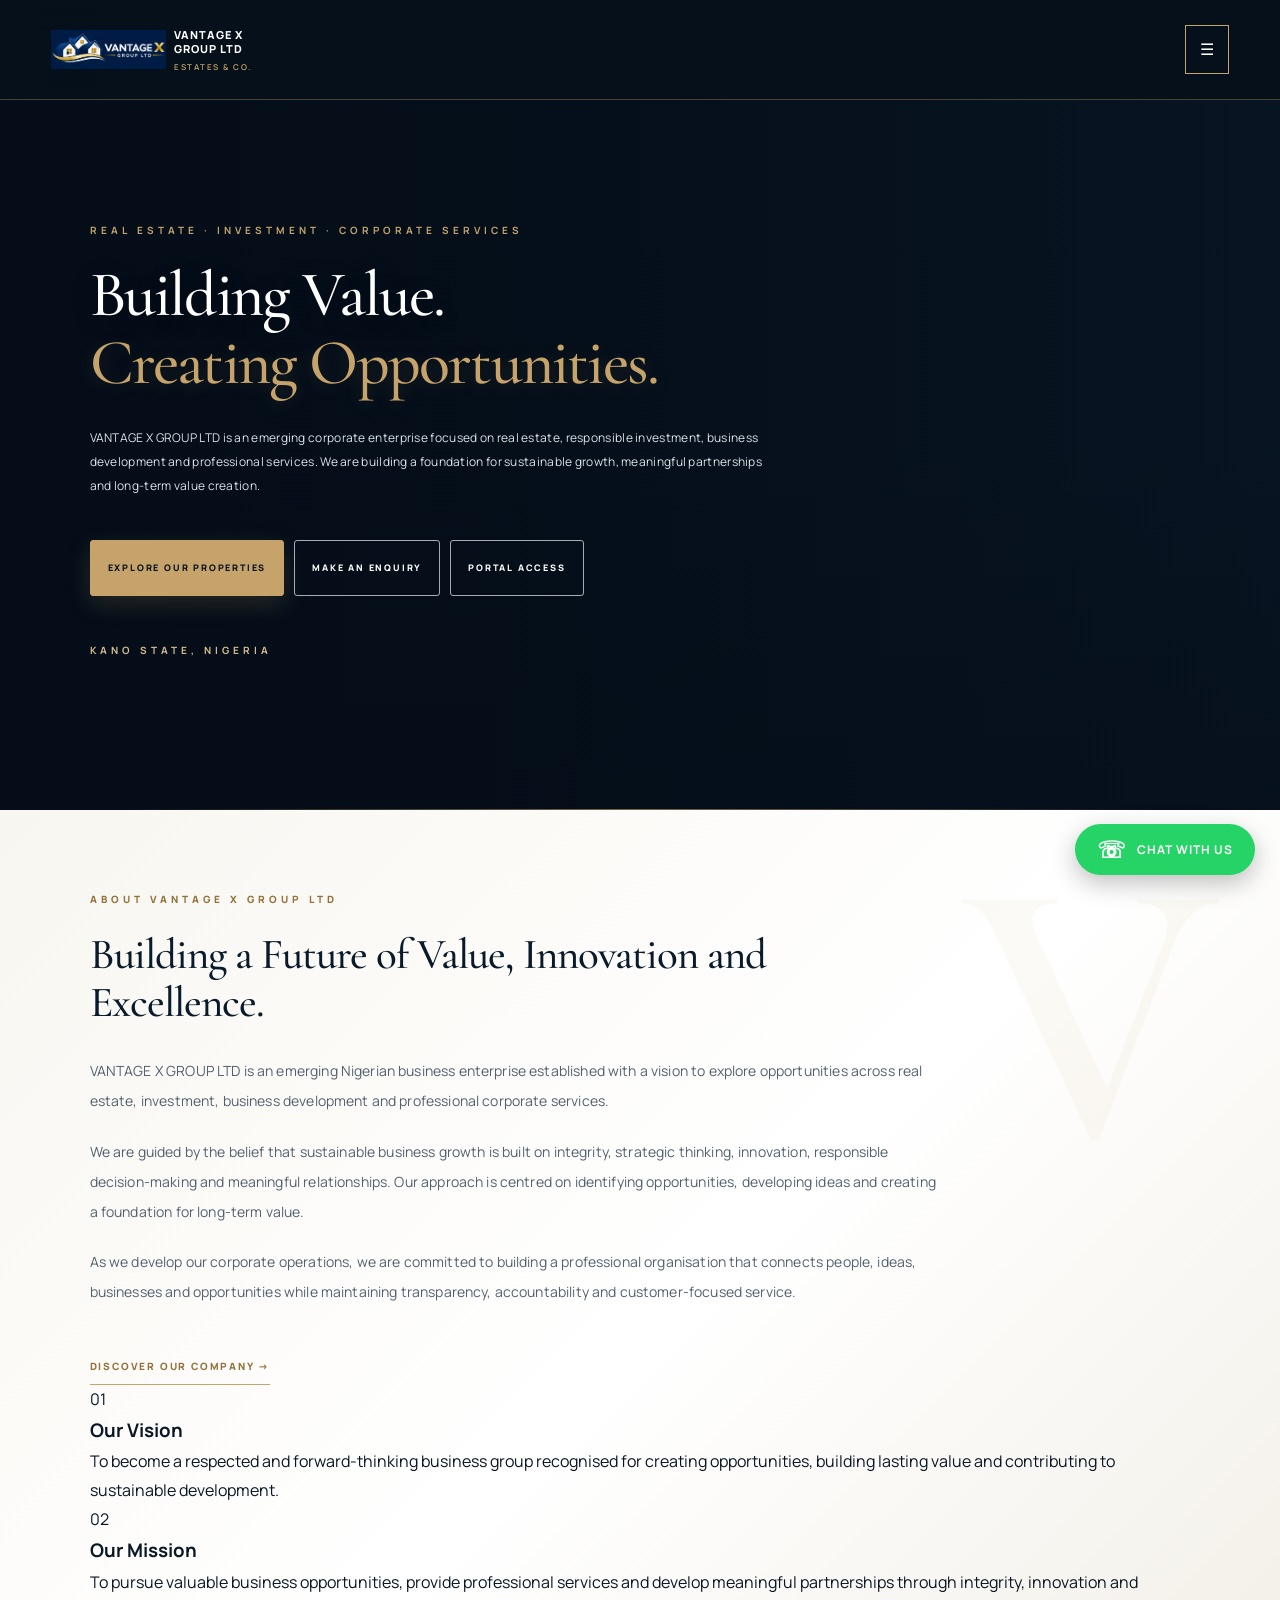
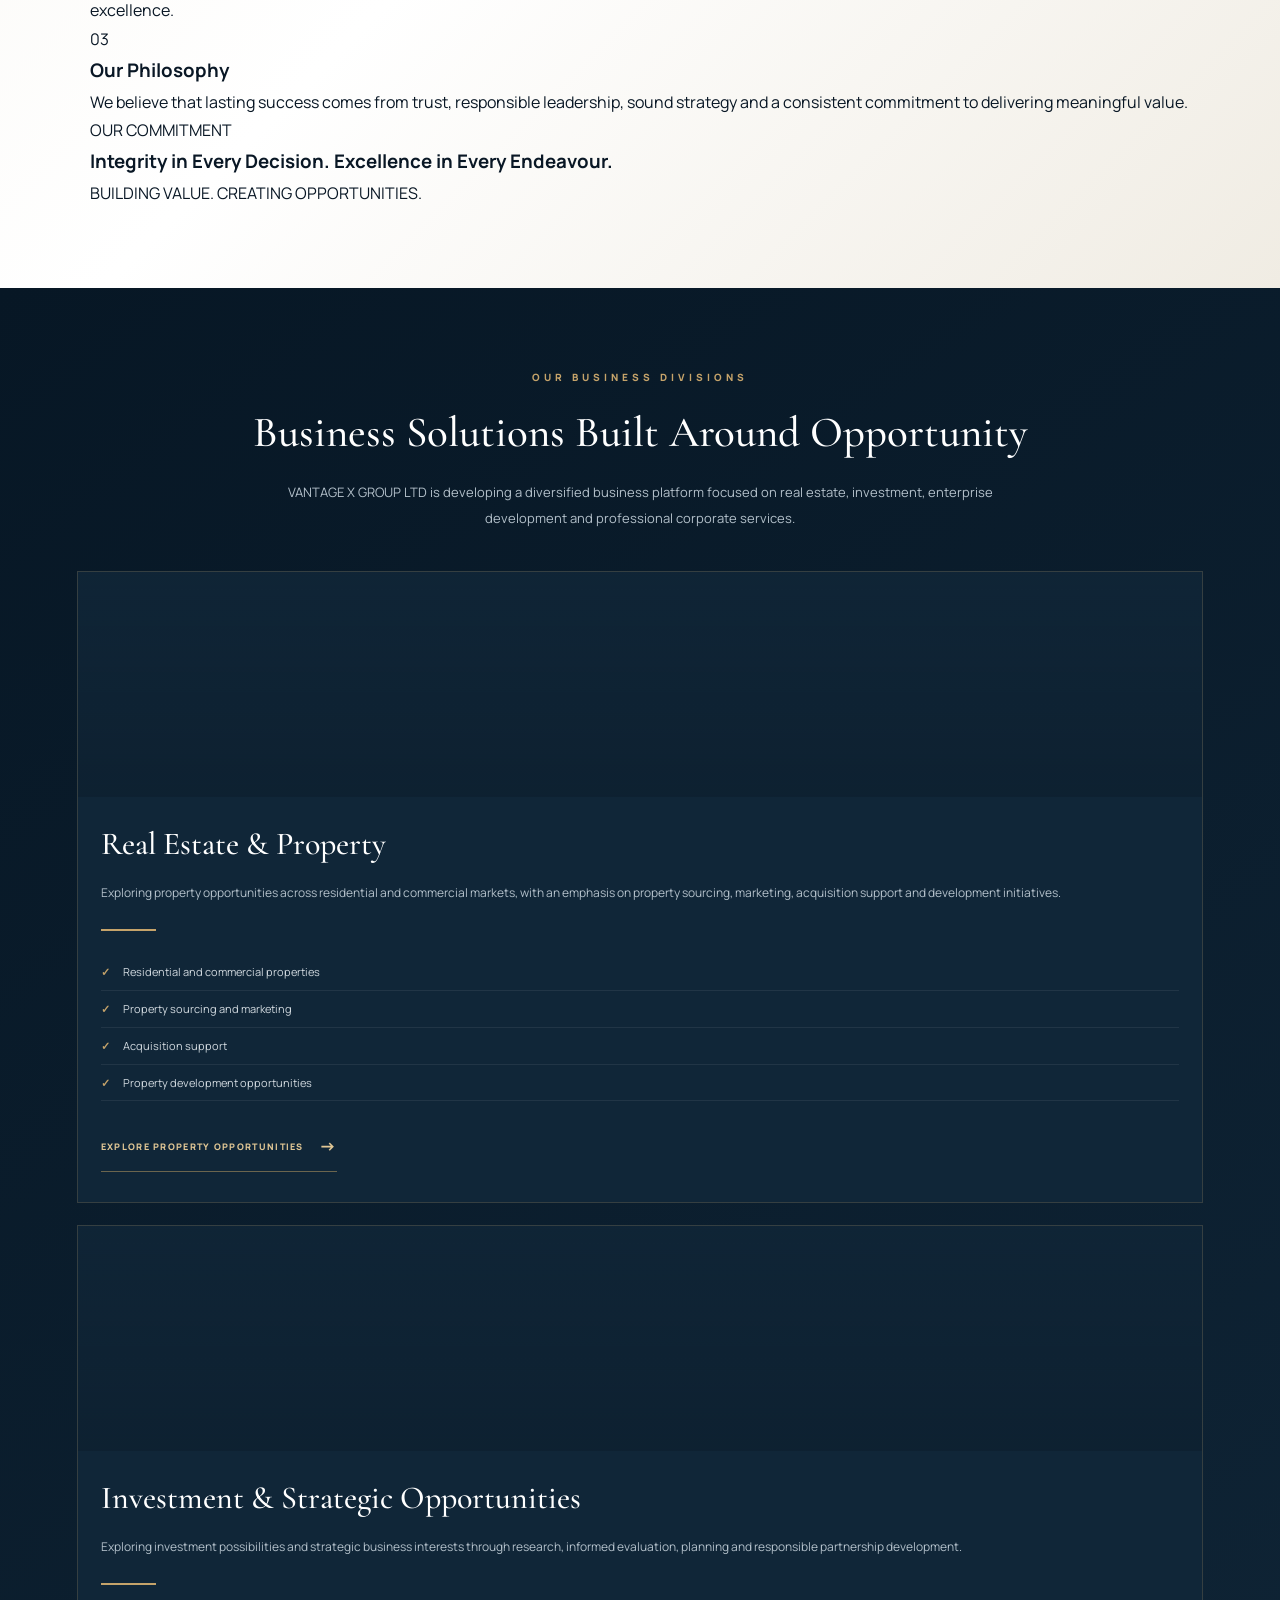
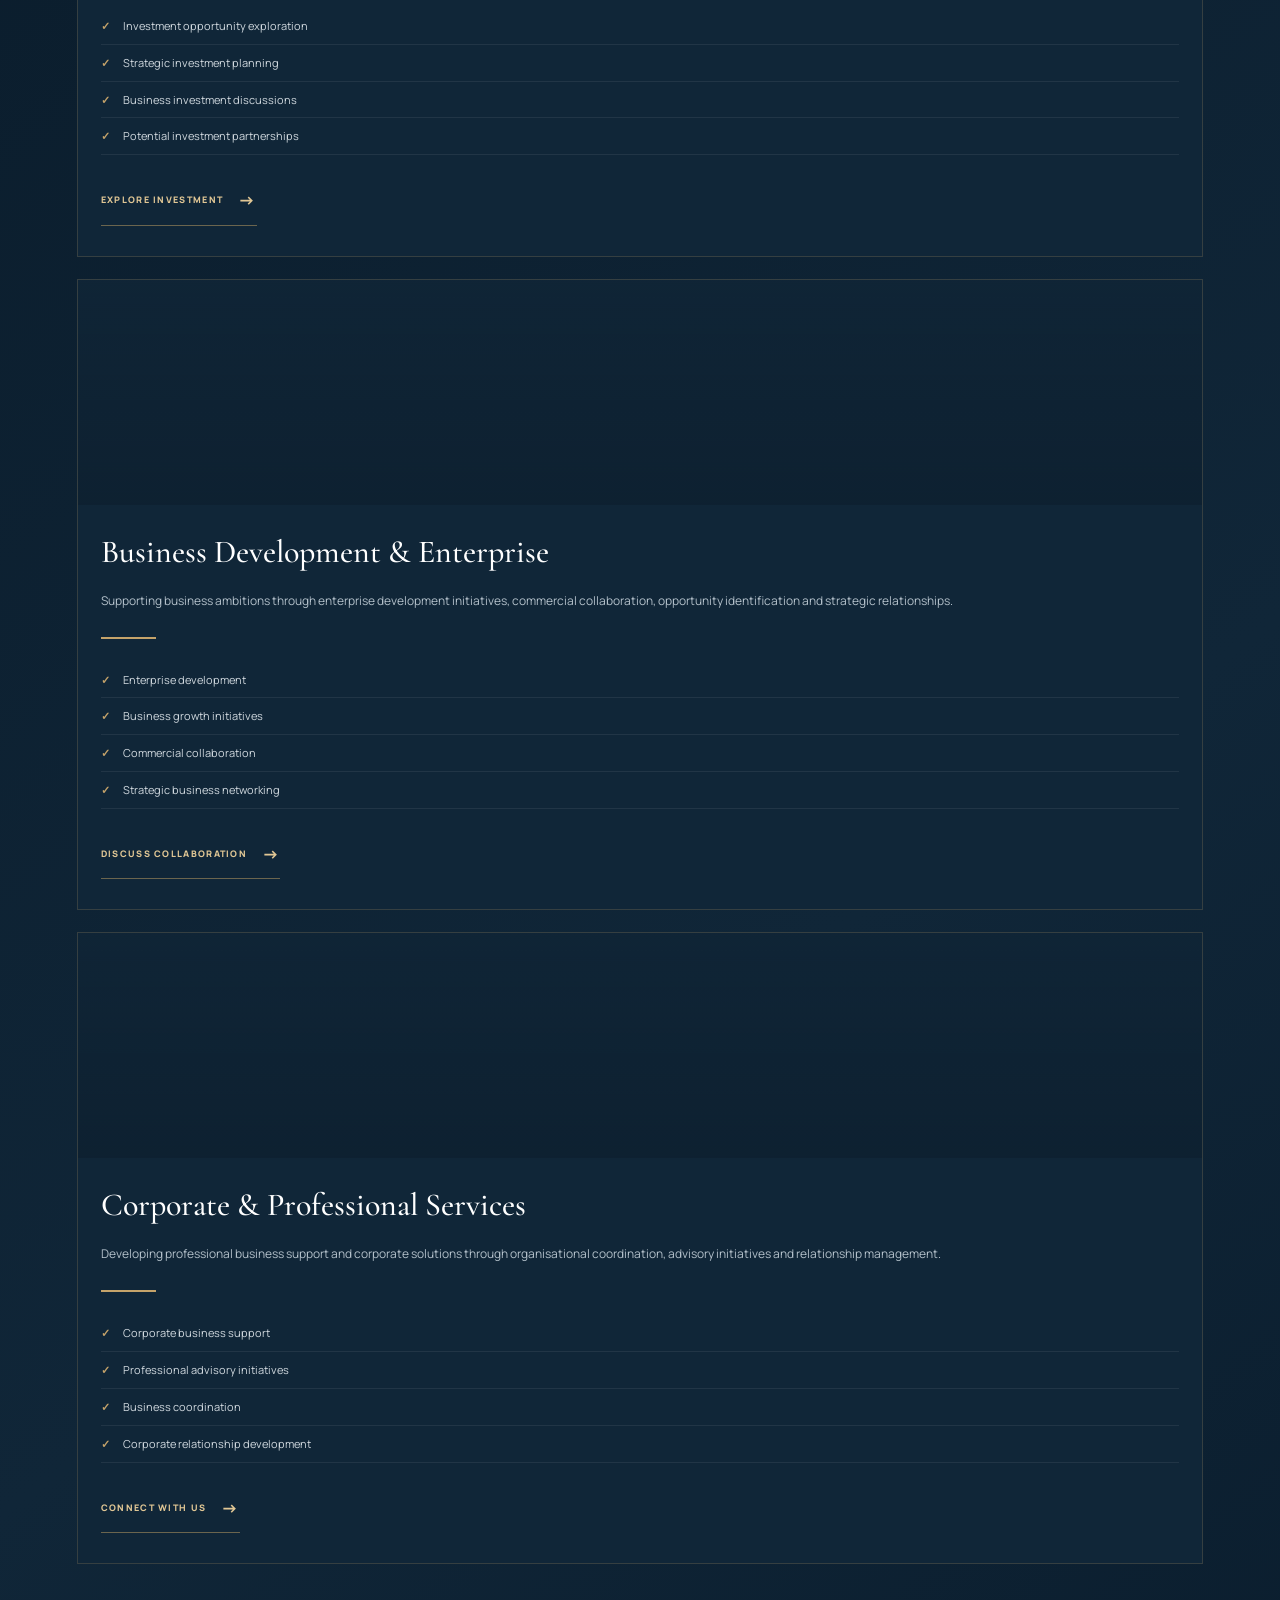
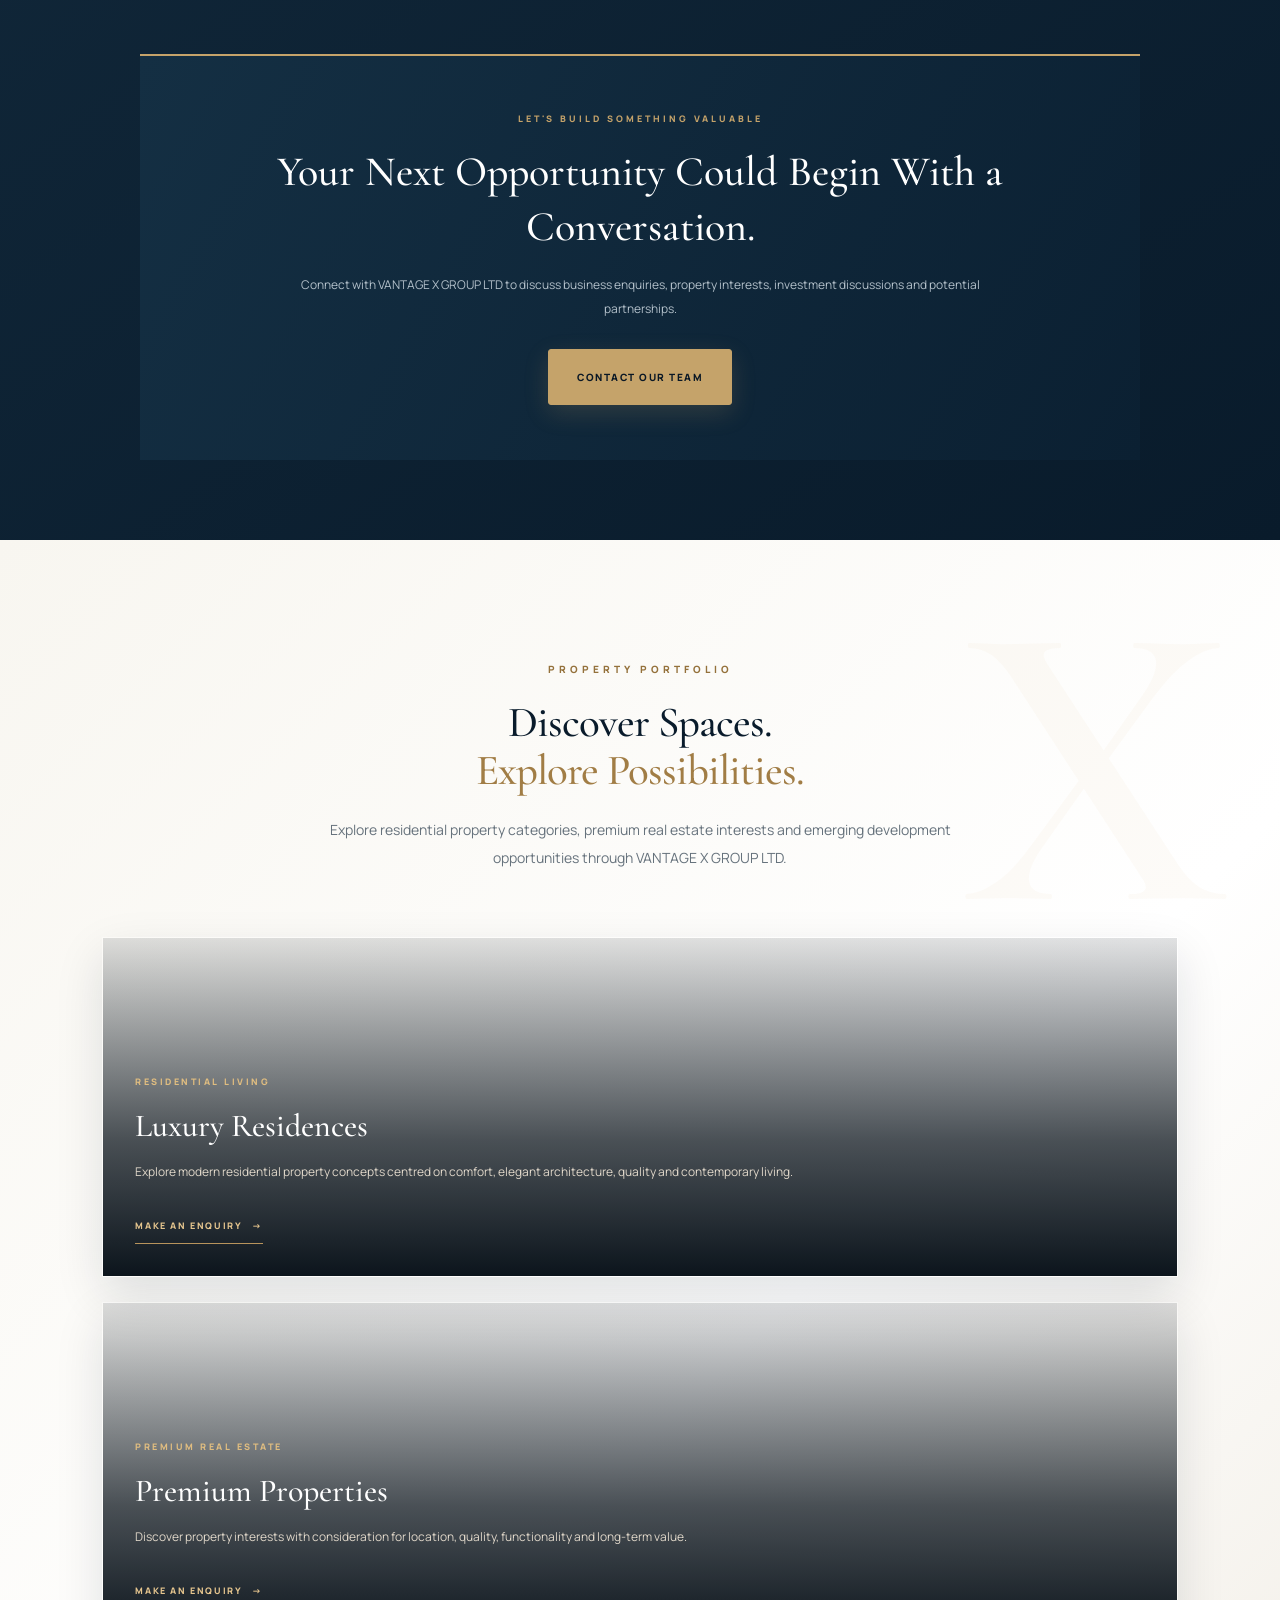
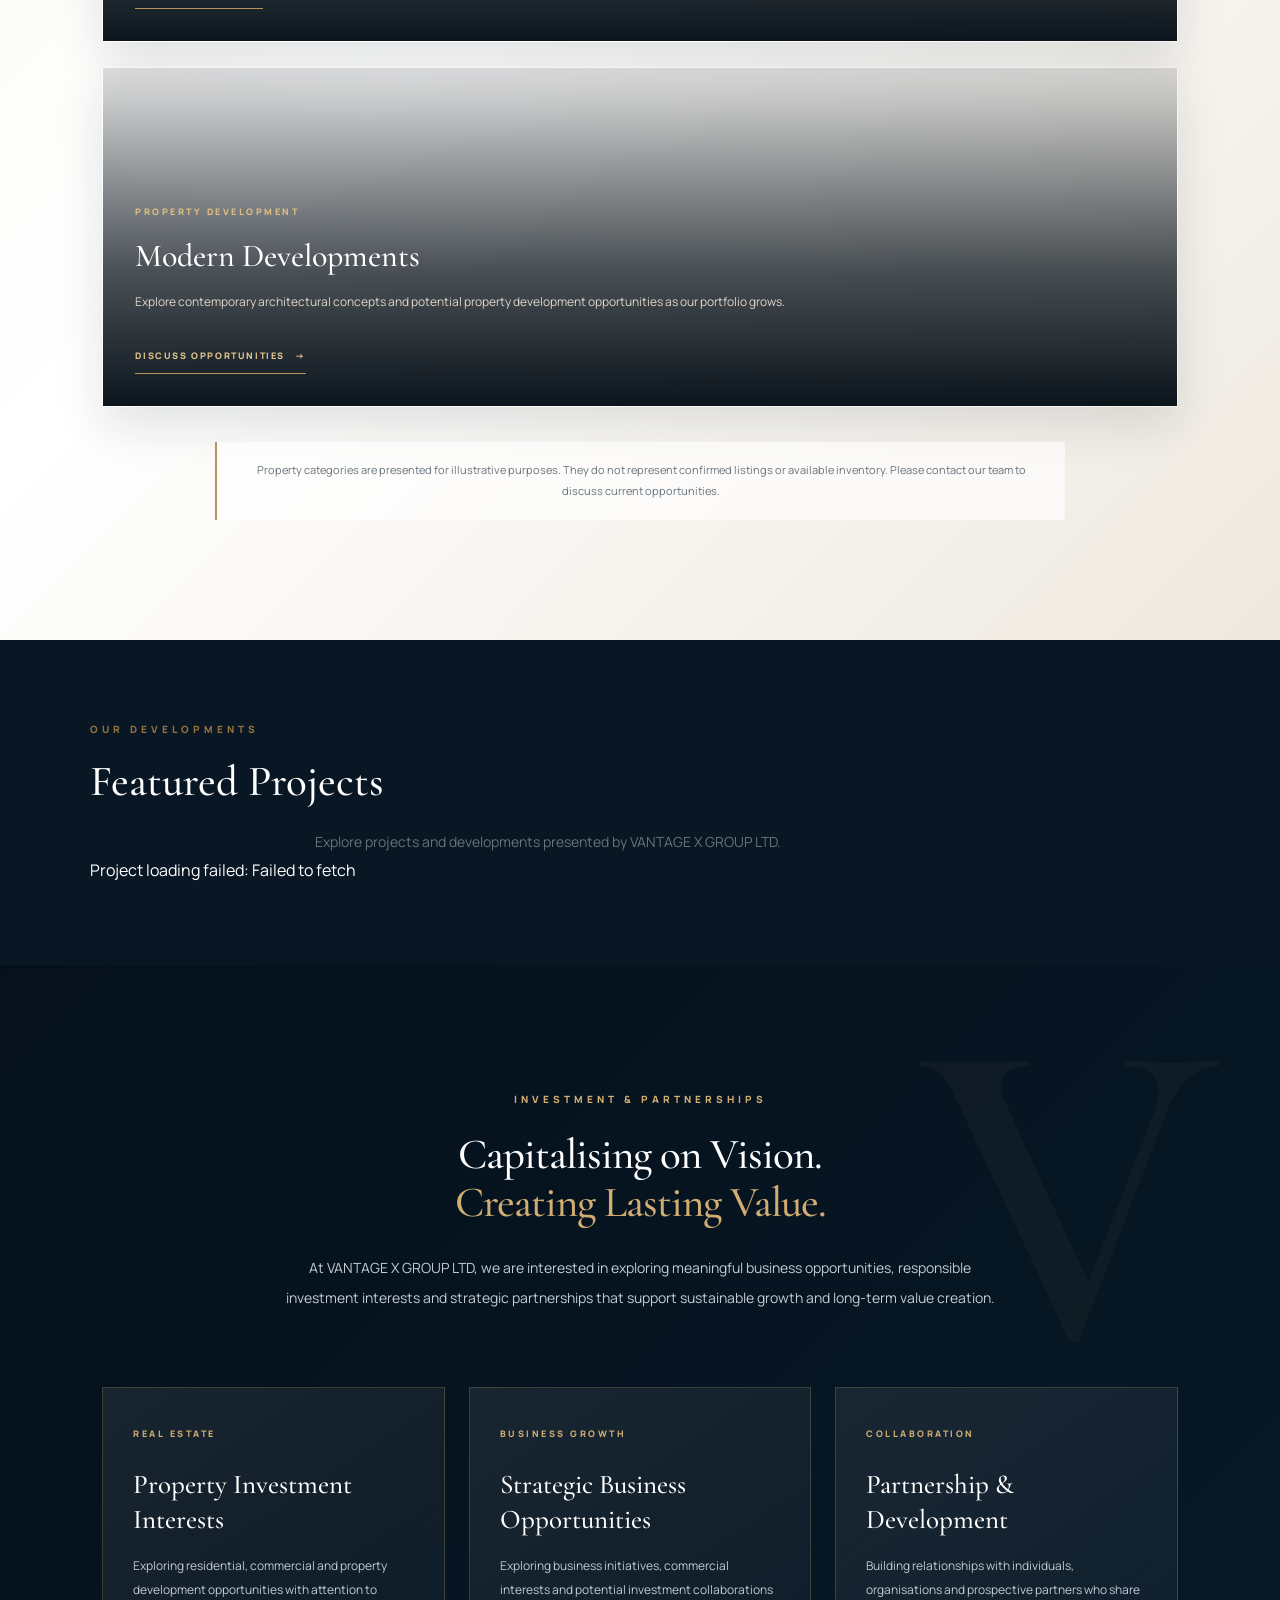
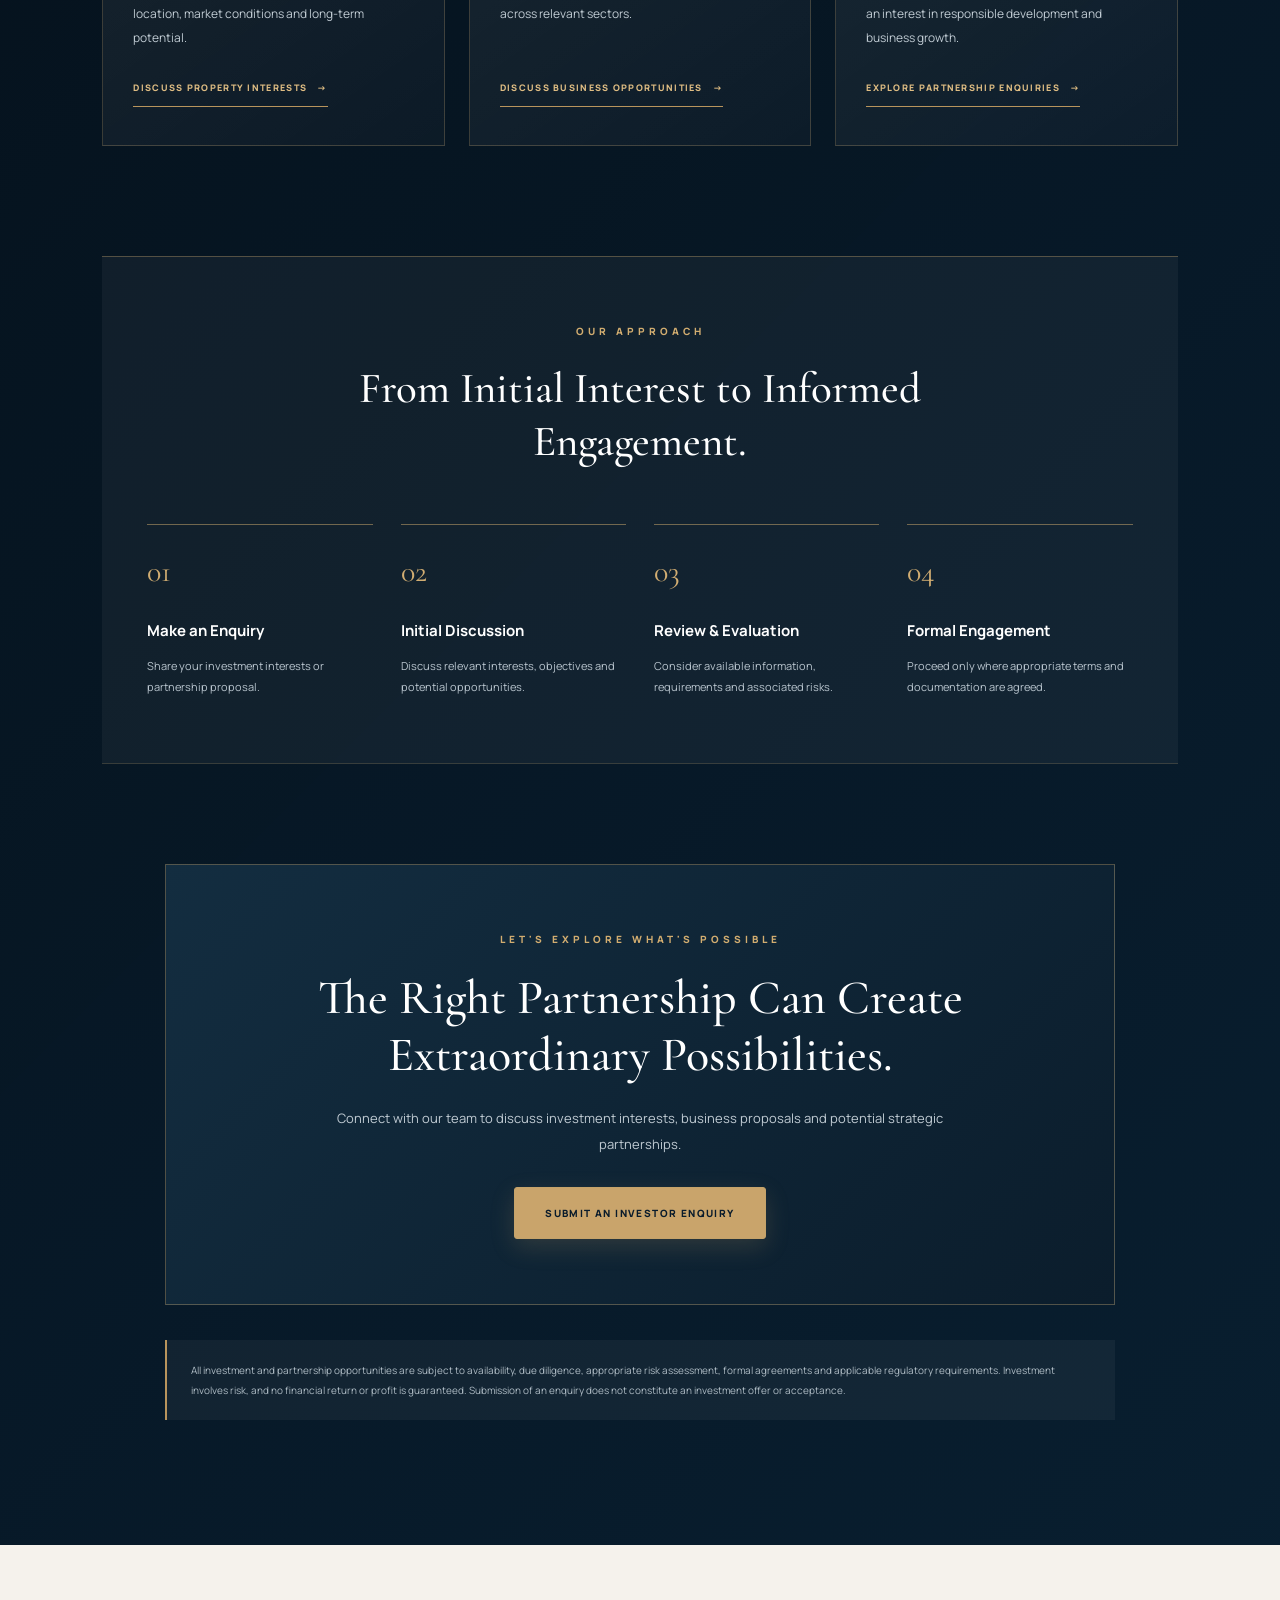
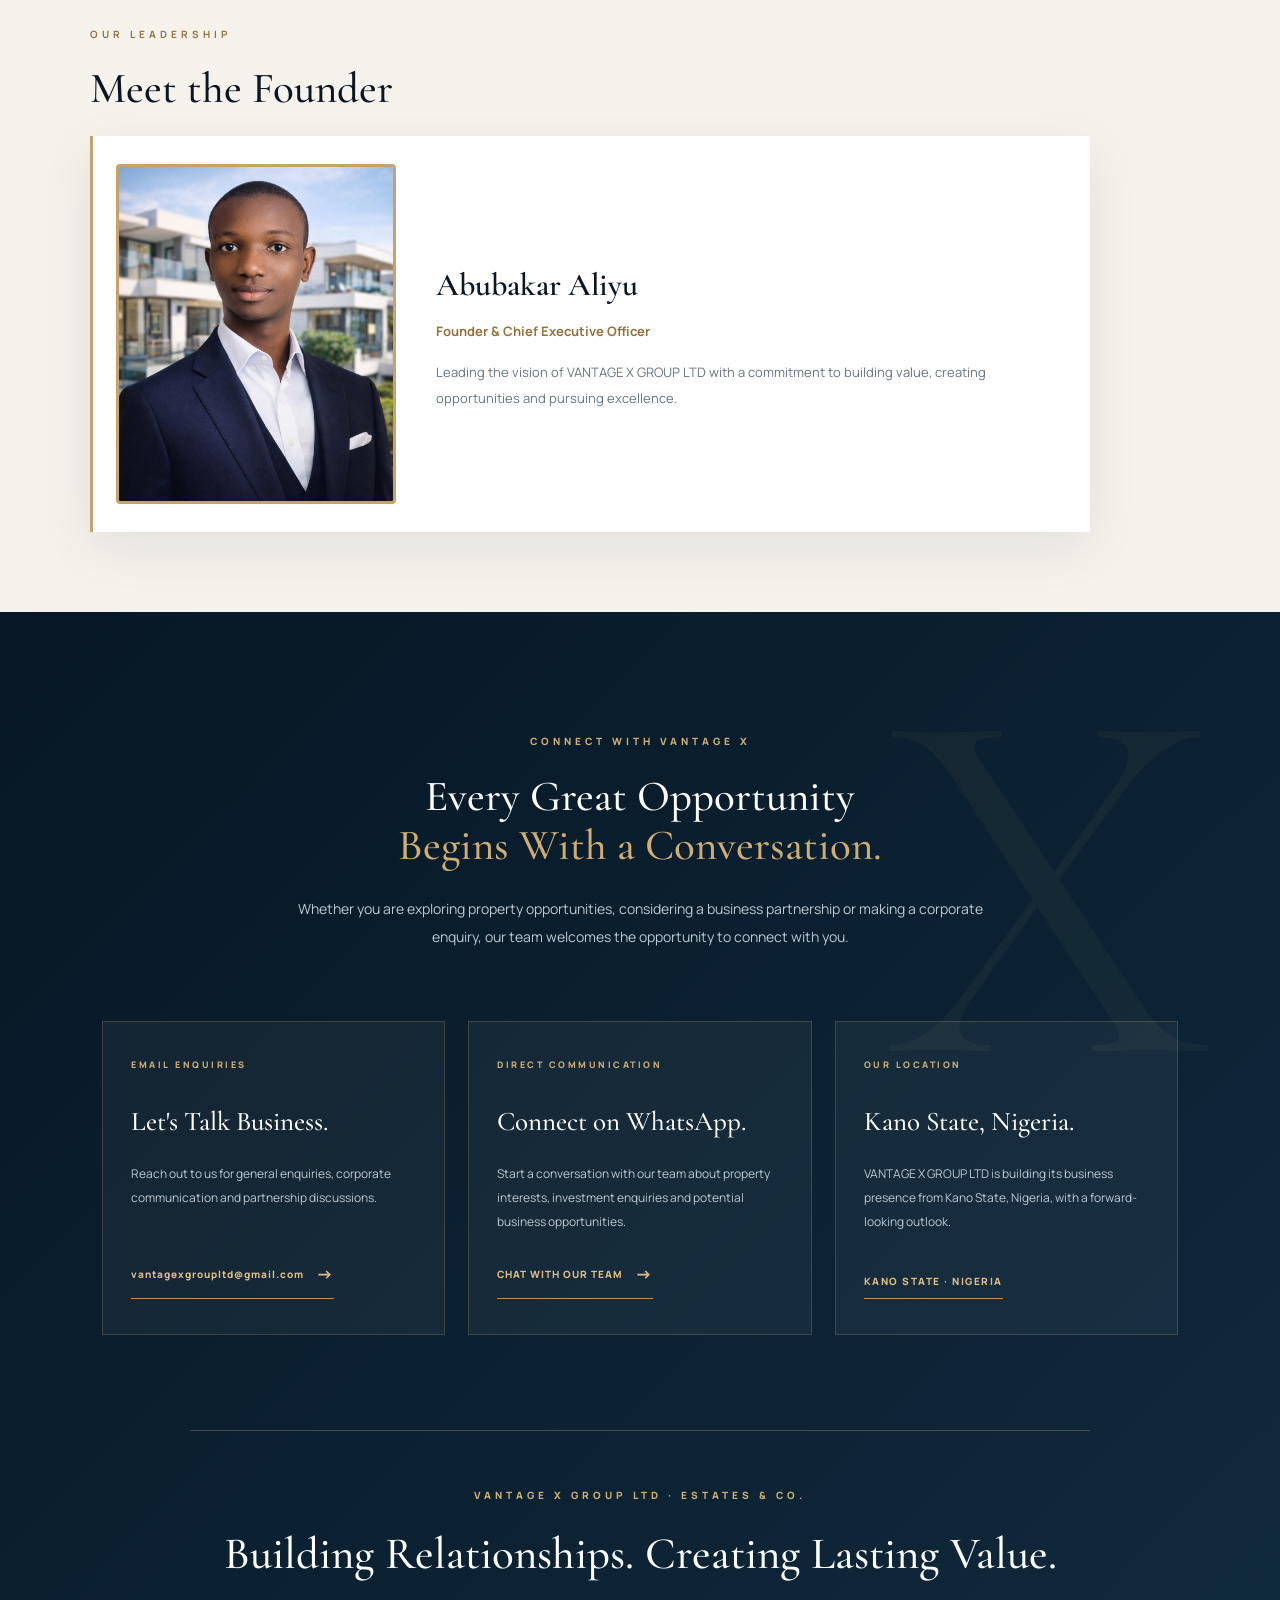
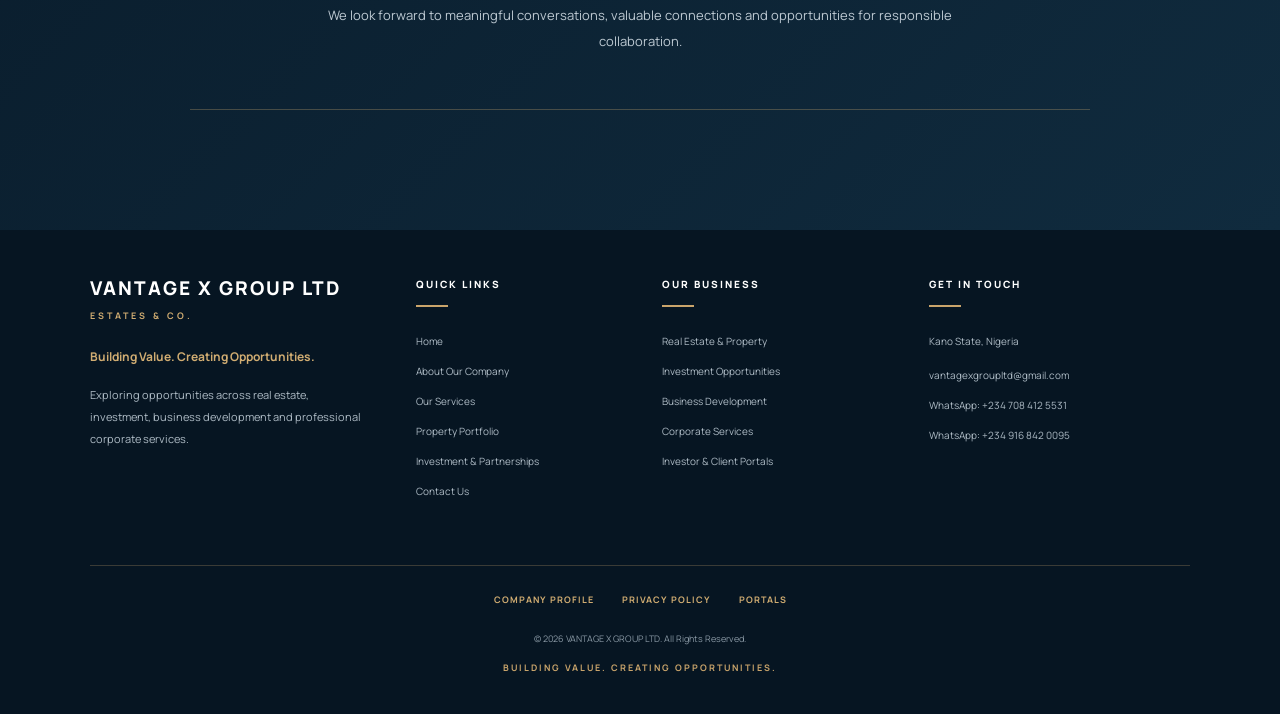
<file: index.html>
<!DOCTYPE html>
<html lang="en">

<head>
  <meta charset="UTF-8">
  <meta name="viewport" content="width=device-width, initial-scale=1.0">

  <meta name="description" content="VANTAGE X GROUP LTD - Real estate, property opportunities, investment and corporate services in Nigeria.">

  <meta name="theme-color" content="#091725">

  <title>VANTAGE X GROUP LTD | Building Value. Creating Opportunities.</title>

  <link rel="stylesheet" href="style.css">

  <link rel="preconnect" href="https://fonts.googleapis.com">
  <link rel="preconnect" href="https://fonts.gstatic.com" crossorigin>

  <link href="https://fonts.googleapis.com/css2?family=DM+Sans:wght@400;500;600;700&family=Playfair+Display:wght@500;600;700&display=swap" rel="stylesheet">
</head>

<body>

  <!-- ==============================
       HEADER
  =============================== -->

  <header class="header">

    <a href="#home" class="logo">

      <img
        src="vantage-x-logo.png"
        alt="VANTAGE X Logo"
      >

      <span class="logo-text">
        <strong>VANTAGE X</strong>
        <strong>GROUP LTD</strong>
        <small>ESTATES &amp; CO.</small>
      </span>

    </a>

    <button
      class="menu-toggle"
      id="menuToggle"
      aria-label="Open navigation"
      aria-controls="navigation"
      aria-expanded="false">

      ☰

    </button>

    <nav class="navigation" id="navigation">

      <a href="#home">Home</a>
      <a href="#about">About Us</a>
      <a href="#services">Services</a>
      <a href="#properties">Properties</a>
      <a href="#investment">Investment</a>
      <a href="#contact">Contact</a>
      <a href="company.html">Company Profile</a>
      <a href="portals.html" class="portal-nav-link">Portal Access</a>

    </nav>

  </header>


  <main>

    <!-- ==============================
         HERO SECTION
    =============================== -->

    <section class="hero" id="home">

      <div class="hero-content">

        <p class="eyebrow">
          REAL ESTATE · INVESTMENT · CORPORATE SERVICES
        </p>

        <h1>
          Building Value.<br>
          <span>Creating Opportunities.</span>
        </h1>

        <p class="hero-description">
          VANTAGE X GROUP LTD is an emerging corporate enterprise
          focused on real estate, responsible investment, business
          development and professional services. We are building
          a foundation for sustainable growth, meaningful partnerships
          and long-term value creation.
        </p>

        <div class="hero-buttons">

          <a href="#properties" class="btn-primary">
            EXPLORE OUR PROPERTIES
          </a>

          <a href="#contact" class="btn-outline">
            MAKE AN ENQUIRY
          </a>

          <a href="portals.html" class="btn-outline">
            PORTAL ACCESS
          </a>

        </div>

        <p class="hero-location">
          KANO STATE, NIGERIA
        </p>

      </div>

    </section>


    <!-- ==============================
         ABOUT SECTION
    =============================== -->

    
<section class="section about" id="about">

  <div class="about-container">

    <div class="about-intro">

      <p class="eyebrow">ABOUT VANTAGE X GROUP LTD</p>

      <h2>
        Building a Future of
        <span>Value, Innovation</span>
        and Excellence.
      </h2>

      <p class="about-description">
        VANTAGE X GROUP LTD is an emerging Nigerian business
        enterprise established with a vision to explore
        opportunities across real estate, investment,
        business development and professional corporate
        services.
      </p>

      <p class="about-description">
        We are guided by the belief that sustainable business
        growth is built on integrity, strategic thinking,
        innovation, responsible decision-making and meaningful
        relationships. Our approach is centred on identifying
        opportunities, developing ideas and creating a
        foundation for long-term value.
      </p>

      <p class="about-description">
        As we develop our corporate operations, we are
        committed to building a professional organisation
        that connects people, ideas, businesses and
        opportunities while maintaining transparency,
        accountability and customer-focused service.
      </p>

      <a href="company.html" class="text-link">
        DISCOVER OUR COMPANY →
      </a>

    </div>

    <div class="about-information">

      <div class="about-info-card">
        <span class="about-info-number">01</span>
        <h3>Our Vision</h3>
        <p>
          To become a respected and forward-thinking
          business group recognised for creating
          opportunities, building lasting value and
          contributing to sustainable development.
        </p>
      </div>

      <div class="about-info-card">
        <span class="about-info-number">02</span>
        <h3>Our Mission</h3>
        <p>
          To pursue valuable business opportunities,
          provide professional services and develop
          meaningful partnerships through integrity,
          innovation and excellence.
        </p>
      </div>

      <div class="about-info-card">
        <span class="about-info-number">03</span>
        <h3>Our Philosophy</h3>
        <p>
          We believe that lasting success comes from
          trust, responsible leadership, sound strategy
          and a consistent commitment to delivering
          meaningful value.
        </p>
      </div>

    </div>

  </div>

  <div class="about-bottom">

    <p>
      OUR COMMITMENT
    </p>

    <h3>
      Integrity in Every Decision.
      Excellence in Every Endeavour.
    </h3>

    <span>
      BUILDING VALUE. CREATING OPPORTUNITIES.
    </span>

  </div>

</section>
    

    <!-- ==============================
         SERVICES SECTION
    =============================== -->

    
<section class="section services" id="services">

  <div class="services-heading">

    <p class="eyebrow">OUR BUSINESS DIVISIONS</p>

    <h2>Business Solutions Built Around Opportunity</h2>

    <p class="section-description">
      VANTAGE X GROUP LTD is developing a diversified
      business platform focused on real estate, investment,
      enterprise development and professional corporate
      services.
    </p>

  </div>


  <div class="service-grid">

    <!-- REAL ESTATE -->

    <article class="service-card service-real-estate">

      <div class="service-image"></div>

      <div class="service-content">

        <h3>Real Estate &amp; Property</h3>

        <p>
          Exploring property opportunities across residential
          and commercial markets, with an emphasis on property
          sourcing, marketing, acquisition support and
          development initiatives.
        </p>

        <div class="service-divider"></div>

        <ul class="service-features">
          <li>Residential and commercial properties</li>
          <li>Property sourcing and marketing</li>
          <li>Acquisition support</li>
          <li>Property development opportunities</li>
        </ul>

        <a href="#properties" class="service-link">
          EXPLORE PROPERTY OPPORTUNITIES
          <span>→</span>
        </a>

      </div>

    </article>


    <!-- INVESTMENT -->

    <article class="service-card service-investment">

      <div class="service-image"></div>

      <div class="service-content">

        <h3>Investment &amp; Strategic Opportunities</h3>

        <p>
          Exploring investment possibilities and strategic
          business interests through research, informed
          evaluation, planning and responsible partnership
          development.
        </p>

        <div class="service-divider"></div>

        <ul class="service-features">
          <li>Investment opportunity exploration</li>
          <li>Strategic investment planning</li>
          <li>Business investment discussions</li>
          <li>Potential investment partnerships</li>
        </ul>

        <a href="#investment" class="service-link">
          EXPLORE INVESTMENT
          <span>→</span>
        </a>

      </div>

    </article>


    <!-- BUSINESS DEVELOPMENT -->

    <article class="service-card service-business">

      <div class="service-image"></div>

      <div class="service-content">

        <h3>Business Development &amp; Enterprise</h3>

        <p>
          Supporting business ambitions through enterprise
          development initiatives, commercial collaboration,
          opportunity identification and strategic
          relationships.
        </p>

        <div class="service-divider"></div>

        <ul class="service-features">
          <li>Enterprise development</li>
          <li>Business growth initiatives</li>
          <li>Commercial collaboration</li>
          <li>Strategic business networking</li>
        </ul>

        <a href="#contact" class="service-link">
          DISCUSS COLLABORATION
          <span>→</span>
        </a>

      </div>

    </article>


    <!-- CORPORATE SERVICES -->

    <article class="service-card service-corporate">

      <div class="service-image"></div>

      <div class="service-content">

        <h3>Corporate &amp; Professional Services</h3>

        <p>
          Developing professional business support and
          corporate solutions through organisational
          coordination, advisory initiatives and
          relationship management.
        </p>

        <div class="service-divider"></div>

        <ul class="service-features">
          <li>Corporate business support</li>
          <li>Professional advisory initiatives</li>
          <li>Business coordination</li>
          <li>Corporate relationship development</li>
        </ul>

        <a href="portals.html" class="service-link">
          CONNECT WITH US
          <span>→</span>
        </a>

      </div>

    </article>

  </div>


  <div class="services-footer">

    <p class="eyebrow">LET'S BUILD SOMETHING VALUABLE</p>

    <h3>
      Your Next Opportunity Could Begin With a Conversation.
    </h3>

    <p>
      Connect with VANTAGE X GROUP LTD to discuss business
      enquiries, property interests, investment discussions
      and potential partnerships.
    </p>

    <a href="#contact" class="btn-primary">
      CONTACT OUR TEAM
    </a>

  </div>

</section>
    


    <!-- ==============================
         PROPERTY SHOWCASE
    =============================== -->

<section class="section properties" id="properties">

  <div class="properties-heading">

    <p class="eyebrow">PROPERTY PORTFOLIO</p>

    <h2>
      Discover Spaces.
      <span>Explore Possibilities.</span>
    </h2>

    <p class="section-description">
      Explore residential property categories, premium real estate
      interests and emerging development opportunities through
      VANTAGE X GROUP LTD.
    </p>

  </div>

  <div class="property-grid">

    <article class="property-card property-one">

      <div class="property-info">

        <span class="property-category">RESIDENTIAL LIVING</span>

        <h3>Luxury Residences</h3>

        <p>
          Explore modern residential property concepts
          centred on comfort, elegant architecture,
          quality and contemporary living.
        </p>

        <a
          href="https://wa.me/2347084125531?text=Hello%20VANTAGE%20X%20GROUP%20LTD.%20I%20am%20interested%20in%20Luxury%20Residences."
          class="service-link"
          target="_blank"
          rel="noopener noreferrer">
          MAKE AN ENQUIRY <span>→</span>
        </a>

      </div>

    </article>

    <article class="property-card property-two">

      <div class="property-info">

        <span class="property-category">PREMIUM REAL ESTATE</span>

        <h3>Premium Properties</h3>

        <p>
          Discover property interests with consideration
          for location, quality, functionality and
          long-term value.
        </p>

        <a
          href="https://wa.me/2347084125531?text=Hello%20VANTAGE%20X%20GROUP%20LTD.%20I%20am%20interested%20in%20Premium%20Properties."
          class="service-link"
          target="_blank"
          rel="noopener noreferrer">
          MAKE AN ENQUIRY <span>→</span>
        </a>

      </div>

    </article>

    <article class="property-card property-three">

      <div class="property-info">

        <span class="property-category">PROPERTY DEVELOPMENT</span>

        <h3>Modern Developments</h3>

        <p>
          Explore contemporary architectural concepts
          and potential property development opportunities
          as our portfolio grows.
        </p>

        <a
          href="https://wa.me/2347084125531?text=Hello%20VANTAGE%20X%20GROUP%20LTD.%20I%20am%20interested%20in%20Modern%20Developments."
          class="service-link"
          target="_blank"
          rel="noopener noreferrer">
          DISCUSS OPPORTUNITIES <span>→</span>
        </a>

      </div>

    </article>

  </div>

  <div class="portfolio-note">
    Property categories are presented for illustrative purposes.
    They do not represent confirmed listings or available inventory.
    Please contact our team to discuss current opportunities.
  </div>

</section>
    

    <!-- ==============================
         LIVE PROJECTS FROM ADMIN
    =============================== -->

    <section class="section properties" id="live-projects">

      <p class="eyebrow">OUR DEVELOPMENTS</p>

      <h2>Featured Projects</h2>

      <p class="section-description">
        Explore projects and developments presented by
        VANTAGE X GROUP LTD.
      </p>

      <div id="publicProjects" class="property-grid">

        <p>Loading our projects...</p>

      </div>

    </section>


    
<!-- =========================================
     INVESTMENT & STRATEGIC PARTNERSHIPS
========================================= -->

<section class="section investment" id="investment">

  <div class="investment-container">

    <!-- SECTION INTRODUCTION -->

    <div class="investment-heading">

      <p class="eyebrow">INVESTMENT &amp; PARTNERSHIPS</p>

      <h2>
        Capitalising on Vision.
        <span>Creating Lasting Value.</span>
      </h2>

      <p class="investment-description">
        At VANTAGE X GROUP LTD, we are interested in
        exploring meaningful business opportunities,
        responsible investment interests and strategic
        partnerships that support sustainable growth
        and long-term value creation.
      </p>

    </div>


    <!-- OPPORTUNITY CATEGORIES -->

    <div class="investment-grid">

      <article class="investment-card">

        <span class="investment-label">
          REAL ESTATE
        </span>

        <h3>Property Investment Interests</h3>

        <p>
          Exploring residential, commercial and property
          development opportunities with attention to
          location, market conditions and long-term potential.
        </p>

        <a href="investor-application.html">
          DISCUSS PROPERTY INTERESTS <span>→</span>
        </a>

      </article>


      <article class="investment-card">

        <span class="investment-label">
          BUSINESS GROWTH
        </span>

        <h3>Strategic Business Opportunities</h3>

        <p>
          Exploring business initiatives, commercial
          interests and potential investment collaborations
          across relevant sectors.
        </p>

        <a href="investor-application.html">
          DISCUSS BUSINESS OPPORTUNITIES <span>→</span>
        </a>

      </article>


      <article class="investment-card">

        <span class="investment-label">
          COLLABORATION
        </span>

        <h3>Partnership &amp; Development</h3>

        <p>
          Building relationships with individuals,
          organisations and prospective partners who
          share an interest in responsible development
          and business growth.
        </p>

        <a href="portals.html">
          EXPLORE PARTNERSHIP ENQUIRIES <span>→</span>
        </a>

      </article>

    </div>


    <!-- INVESTOR PROCESS -->

    <div class="investment-process">

      <div class="investment-process-heading">

        <p class="eyebrow">OUR APPROACH</p>

        <h3>From Initial Interest to Informed Engagement.</h3>

      </div>

      <div class="investment-steps">

        <div class="investment-step">
          <span>01</span>
          <h4>Make an Enquiry</h4>
          <p>Share your investment interests or partnership proposal.</p>
        </div>

        <div class="investment-step">
          <span>02</span>
          <h4>Initial Discussion</h4>
          <p>Discuss relevant interests, objectives and potential opportunities.</p>
        </div>

        <div class="investment-step">
          <span>03</span>
          <h4>Review &amp; Evaluation</h4>
          <p>Consider available information, requirements and associated risks.</p>
        </div>

        <div class="investment-step">
          <span>04</span>
          <h4>Formal Engagement</h4>
          <p>Proceed only where appropriate terms and documentation are agreed.</p>
        </div>

      </div>

    </div>


    <!-- INVESTOR CALL TO ACTION -->

    <div class="investment-cta">

      <p class="eyebrow">LET'S EXPLORE WHAT'S POSSIBLE</p>

      <h3>
        The Right Partnership Can Create
        Extraordinary Possibilities.
      </h3>

      <p>
        Connect with our team to discuss investment interests,
        business proposals and potential strategic partnerships.
      </p>

      <a href="investor-application.html" class="btn-primary">
        SUBMIT AN INVESTOR ENQUIRY
      </a>

    </div>


    <!-- IMPORTANT DISCLOSURE -->

    <p class="investment-disclaimer">
      All investment and partnership opportunities are subject
      to availability, due diligence, appropriate risk assessment,
      formal agreements and applicable regulatory requirements.
      Investment involves risk, and no financial return or profit
      is guaranteed. Submission of an enquiry does not constitute
      an investment offer or acceptance.
    </p>

  </div>

</section>
    


    <!-- ==============================
         LEADERSHIP SECTION
    =============================== -->

    <section class="section leadership">

      <p class="eyebrow">
        OUR LEADERSHIP
      </p>

      <h2>
        Meet the Founder
      </h2>

      <div class="leader-card">

        <div class="leader-image">

          <img
            src="ceo-founder.png"
            alt="Abubakar Aliyu, Founder and CEO of VANTAGE X GROUP LTD"
          >

        </div>

        <div class="leader-details">

          <h3>Abubakar Aliyu</h3>

          <p>
            Founder &amp; Chief Executive Officer
          </p>

          <p>
            Leading the vision of VANTAGE X GROUP LTD
            with a commitment to building value,
            creating opportunities and pursuing excellence.
          </p>

        </div>

      </div>

    </section>


    
<!-- =========================================
     CONTACT & CORPORATE ENQUIRIES
========================================= -->

<section class="section contact" id="contact">

  <div class="contact-container">

    <div class="contact-heading">

      <p class="eyebrow">CONNECT WITH VANTAGE X</p>

      <h2>
        Every Great Opportunity
        <span>Begins With a Conversation.</span>
      </h2>

      <p class="contact-description">
        Whether you are exploring property opportunities,
        considering a business partnership or making a
        corporate enquiry, our team welcomes the opportunity
        to connect with you.
      </p>

    </div>

    <div class="contact-grid">

      <div class="contact-card">

        <span class="contact-label">EMAIL ENQUIRIES</span>

        <h3>Let's Talk Business.</h3>

        <p>
          Reach out to us for general enquiries,
          corporate communication and partnership discussions.
        </p>

        <a
          href="mailto:vantagexgroupltd@gmail.com"
          class="contact-link">
          vantagexgroupltd@gmail.com
          <span>→</span>
        </a>

      </div>

      <div class="contact-card">

        <span class="contact-label">DIRECT COMMUNICATION</span>

        <h3>Connect on WhatsApp.</h3>

        <p>
          Start a conversation with our team about
          property interests, investment enquiries
          and potential business opportunities.
        </p>

        <a
          href="https://wa.me/2347084125531"
          class="contact-link"
          target="_blank"
          rel="noopener noreferrer">
          CHAT WITH OUR TEAM
          <span>→</span>
        </a>

      </div>

      <div class="contact-card">

        <span class="contact-label">OUR LOCATION</span>

        <h3>Kano State, Nigeria.</h3>

        <p>
          VANTAGE X GROUP LTD is building its business
          presence from Kano State, Nigeria, with a
          forward-looking outlook.
        </p>

        <span class="contact-location">
          KANO STATE · NIGERIA
        </span>

      </div>

    </div>

    <div class="contact-bottom">

      <p class="eyebrow">VANTAGE X GROUP LTD · ESTATES &amp; CO.</p>

      <h3>
        Building Relationships.
        Creating Lasting Value.
      </h3>

      <p>
        We look forward to meaningful conversations,
        valuable connections and opportunities for
        responsible collaboration.
      </p>

    </div>

  </div>

</section>
    



<!-- =========================================
     VANTAGE X GROUP LTD — CORPORATE FOOTER
========================================= -->

<footer class="footer">

  <div class="footer-container">

    <!-- COMPANY IDENTITY -->

    <div class="footer-brand">

      <h3>VANTAGE X GROUP LTD</h3>

      <span class="footer-subtitle">ESTATES &amp; CO.</span>

      <p class="footer-motto">
        Building Value. Creating Opportunities.
      </p>

      <p class="footer-description">
        Exploring opportunities across real estate,
        investment, business development and professional
        corporate services.
      </p>

    </div>

    <!-- QUICK NAVIGATION -->

    <div class="footer-column">

      <h4>QUICK LINKS</h4>

      <a href="index.html">Home</a>
      <a href="company.html">About Our Company</a>
      <a href="index.html#services">Our Services</a>
      <a href="index.html#properties">Property Portfolio</a>
      <a href="index.html#investment">Investment &amp; Partnerships</a>
      <a href="index.html#contact">Contact Us</a>

    </div>

    <!-- BUSINESS DIVISIONS -->

    <div class="footer-column">

      <h4>OUR BUSINESS</h4>

      <a href="index.html#services">Real Estate &amp; Property</a>
      <a href="index.html#investment">Investment Opportunities</a>
      <a href="index.html#services">Business Development</a>
      <a href="index.html#services">Corporate Services</a>

      <a href="portals.html">Investor &amp; Client Portals</a>

    </div>

    <!-- CONTACT INFORMATION -->

    <div class="footer-column footer-contact">

      <h4>GET IN TOUCH</h4>

      <p>Kano State, Nigeria</p>

      <a href="mailto:vantagexgroupltd@gmail.com">
        vantagexgroupltd@gmail.com
      </a>

      <a href="https://wa.me/2347084125531"
         target="_blank"
         rel="noopener noreferrer">
        WhatsApp: +234 708 412 5531
      </a>

      <a href="https://wa.me/2349168420095"
         target="_blank"
         rel="noopener noreferrer">
        WhatsApp: +234 916 842 0095
      </a>

    </div>

  </div>

  <!-- FOOTER BOTTOM -->

  <div class="footer-bottom">

    <div class="footer-legal">

      <a href="company.html">COMPANY PROFILE</a>

      <a href="privacy.html">PRIVACY POLICY</a>

      <a href="portals.html">PORTALS</a>

    </div>

    <p>
      © <span id="year">2026</span>
      VANTAGE X GROUP LTD. All Rights Reserved.
    </p>

    <p class="footer-signature">
      BUILDING VALUE. CREATING OPPORTUNITIES.
    </p>

  </div>

</footer>
    


  <!-- ==============================
       WHATSAPP FLOATING BUTTON
  =============================== -->

  <a
    href="https://wa.me/2347084125531?text=Hello%20VANTAGE%20X%20GROUP%20LTD.%20I%20would%20like%20to%20make%20an%20enquiry."
    class="whatsapp-float"
    target="_blank"
    rel="noopener noreferrer"
    aria-label="Chat with VANTAGE X GROUP LTD on WhatsApp">

    <span class="whatsapp-icon">☏</span>

    <span>CHAT WITH US</span>

  </a>


  <!-- ==============================
       JAVASCRIPT
  =============================== -->

  <script src="script.js?v=3"></script>

</body>
</html>
</file>
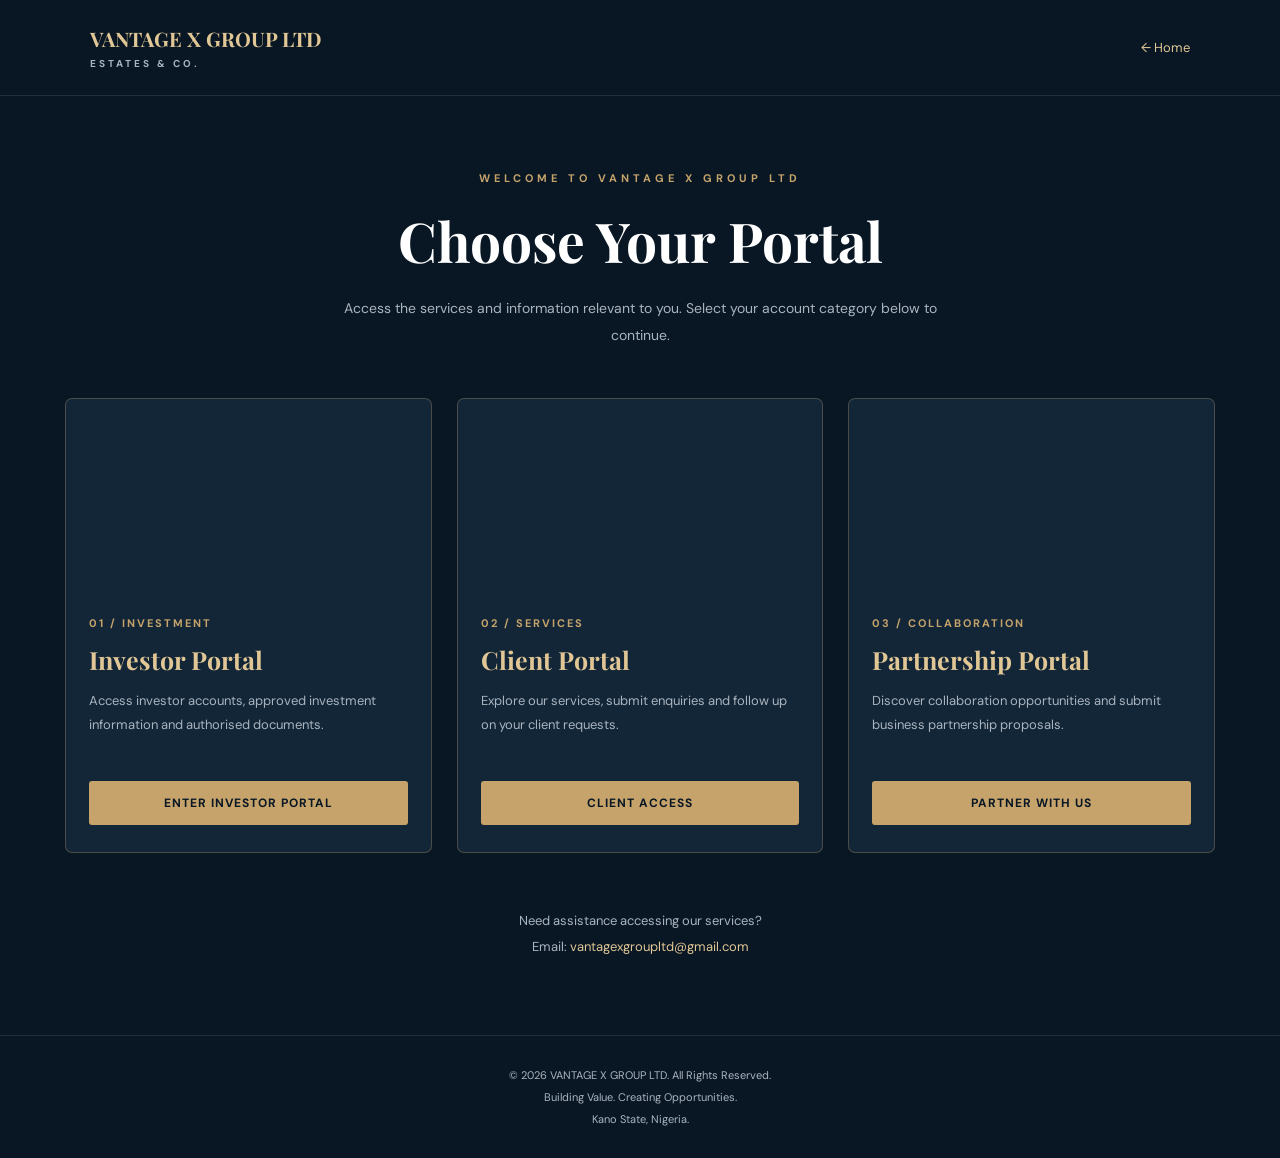
<file: portals.html>
<!DOCTYPE html>
<html lang="en">
<head>
  <meta charset="UTF-8">
  <meta name="viewport" content="width=device-width, initial-scale=1.0">
  <meta name="theme-color" content="#091725">
  <title>Portal Access | VANTAGE X GROUP LTD</title>

  <link href="https://fonts.googleapis.com/css2?family=DM+Sans:wght@400;500;600;700&family=Playfair+Display:wght@500;600;700&display=swap" rel="stylesheet">

  <style>
    :root {
      --navy: #091725;
      --navy-light: #122638;
      --gold: #c5a36a;
      --gold-light: #e1c795;
      --white: #ffffff;
      --muted: #aab4be;
    }

    * {
      margin: 0;
      padding: 0;
      box-sizing: border-box;
    }

    body {
      background: var(--navy);
      color: var(--white);
      font-family: 'DM Sans', sans-serif;
      min-height: 100vh;
    }

    header {
      display: flex;
      justify-content: space-between;
      align-items: center;
      padding: 25px 7%;
      border-bottom: 1px solid rgba(255,255,255,.1);
    }

    .logo {
      color: var(--gold-light);
      font-family: 'Playfair Display', serif;
      font-size: 20px;
      font-weight: 700;
    }

    .logo span {
      display: block;
      color: var(--muted);
      font-family: 'DM Sans', sans-serif;
      font-size: 10px;
      letter-spacing: 3px;
      margin-top: 5px;
    }

    .back {
      color: var(--gold-light);
      text-decoration: none;
      font-size: 13px;
    }

    main {
      max-width: 1150px;
      width: 90%;
      margin: 75px auto;
    }

    .intro {
      text-align: center;
      margin-bottom: 50px;
    }

    .eyebrow {
      color: var(--gold);
      font-size: 11px;
      letter-spacing: 4px;
      font-weight: 700;
      margin-bottom: 18px;
    }

    h1 {
      font-family: 'Playfair Display', serif;
      font-size: clamp(35px, 6vw, 55px);
      margin-bottom: 18px;
    }

    .intro p {
      max-width: 650px;
      margin: auto;
      color: var(--muted);
      font-size: 14px;
      line-height: 1.9;
    }

    .portal-grid {
      display: grid;
      grid-template-columns: repeat(3, 1fr);
      gap: 25px;
    }

    .portal-card {
      background: var(--navy-light);
      border: 1px solid rgba(197,163,106,.3);
      border-radius: 7px;
      overflow: hidden;
      transition: .3s ease;
    }

    .portal-card:hover {
      transform: translateY(-7px);
      border-color: var(--gold);
    }

    .portal-image {
      height: 190px;
      background-size: cover;
      background-position: center;
      position: relative;
    }

    .investor-image {
      background-image: url('https://images.unsplash.com/photo-1600607687939-ce8a6c25118c?auto=format&fit=crop&w=900&q=80');
    }

    .client-image {
      background-image: url('https://images.unsplash.com/photo-1600210492486-724fe5c67fb0?auto=format&fit=crop&w=900&q=80');
    }

    .partner-image {
      background-image: url('https://images.unsplash.com/photo-1497366754035-f200968a6e72?auto=format&fit=crop&w=900&q=80');
    }

    .portal-content {
      padding: 27px 23px;
    }

    .number {
      color: var(--gold);
      font-size: 11px;
      letter-spacing: 2px;
      margin-bottom: 13px;
      font-weight: 700;
    }

    h2 {
      font-family: 'Playfair Display', serif;
      font-size: 25px;
      color: var(--gold-light);
      margin-bottom: 13px;
    }

    .portal-content p {
      color: var(--muted);
      font-size: 13px;
      line-height: 1.8;
      min-height: 70px;
      margin-bottom: 22px;
    }

    .portal-button {
      display: block;
      width: 100%;
      padding: 14px;
      background: var(--gold);
      color: var(--navy);
      text-align: center;
      text-decoration: none;
      font-size: 12px;
      font-weight: 700;
      letter-spacing: 1px;
      border-radius: 3px;
    }

    .portal-button:hover {
      background: var(--gold-light);
    }

    .help {
      text-align: center;
      margin-top: 55px;
      color: var(--muted);
      font-size: 13px;
      line-height: 2;
    }

    .help a {
      color: var(--gold-light);
      text-decoration: none;
    }

    footer {
      border-top: 1px solid rgba(255,255,255,.1);
      padding: 28px 15px;
      text-align: center;
      color: var(--muted);
      font-size: 11px;
      line-height: 2;
    }

    @media(max-width: 850px) {
      .portal-grid {
        grid-template-columns: 1fr 1fr;
      }
    }

    @media(max-width: 600px) {
      header {
        padding: 20px 5%;
      }

      main {
        margin: 50px auto;
      }

      .portal-grid {
        grid-template-columns: 1fr;
      }

      .portal-image {
        height: 210px;
      }
    }
  </style>
</head>

<body>

  <header>
    <div class="logo">
      VANTAGE X GROUP LTD
      <span>ESTATES & CO.</span>
    </div>

    <a href="index.html" class="back">← Home</a>
  </header>

  <main>

    <section class="intro">
      <div class="eyebrow">WELCOME TO VANTAGE X GROUP LTD</div>

      <h1>Choose Your Portal</h1>

      <p>
        Access the services and information relevant to you.
        Select your account category below to continue.
      </p>
    </section>

    <section class="portal-grid">

      <article class="portal-card">
        <div class="portal-image investor-image"></div>

        <div class="portal-content">
          <div class="number">01 / INVESTMENT</div>

          <h2>Investor Portal</h2>

          <p>
            Access investor accounts, approved investment
            information and authorised documents.
          </p>

          <a href="investor.html" class="portal-button">
            ENTER INVESTOR PORTAL
          </a>
        </div>
      </article>

      <article class="portal-card">
        <div class="portal-image client-image"></div>

        <div class="portal-content">
          <div class="number">02 / SERVICES</div>

          <h2>Client Portal</h2>

          <p>
            Explore our services, submit enquiries and
            follow up on your client requests.
          </p>

          <a href="mailto:vantagexgroupltd@gmail.com?subject=Client%20Portal%20Enquiry" class="portal-button">
            CLIENT ACCESS
          </a>
        </div>
      </article>

      <article class="portal-card">
        <div class="portal-image partner-image"></div>

        <div class="portal-content">
          <div class="number">03 / COLLABORATION</div>

          <h2>Partnership Portal</h2>

          <p>
            Discover collaboration opportunities and
            submit business partnership proposals.
          </p>

          <a href="mailto:vantagexgroupltd@gmail.com?subject=Partnership%20Enquiry" class="portal-button">
            PARTNER WITH US
          </a>
        </div>
      </article>

    </section>

    <section class="help">
      Need assistance accessing our services?
      <br>
      Email:
      <a href="mailto:vantagexgroupltd@gmail.com">
        vantagexgroupltd@gmail.com
      </a>
    </section>

  </main>

  <footer>
    © <span id="year"></span> VANTAGE X GROUP LTD. All Rights Reserved.
    <br>
    Building Value. Creating Opportunities.
    <br>
    Kano State, Nigeria.
  </footer>

  <script>
    document.getElementById("year").textContent =
      new Date().getFullYear();
  </script>

</body>
</html>
</file>
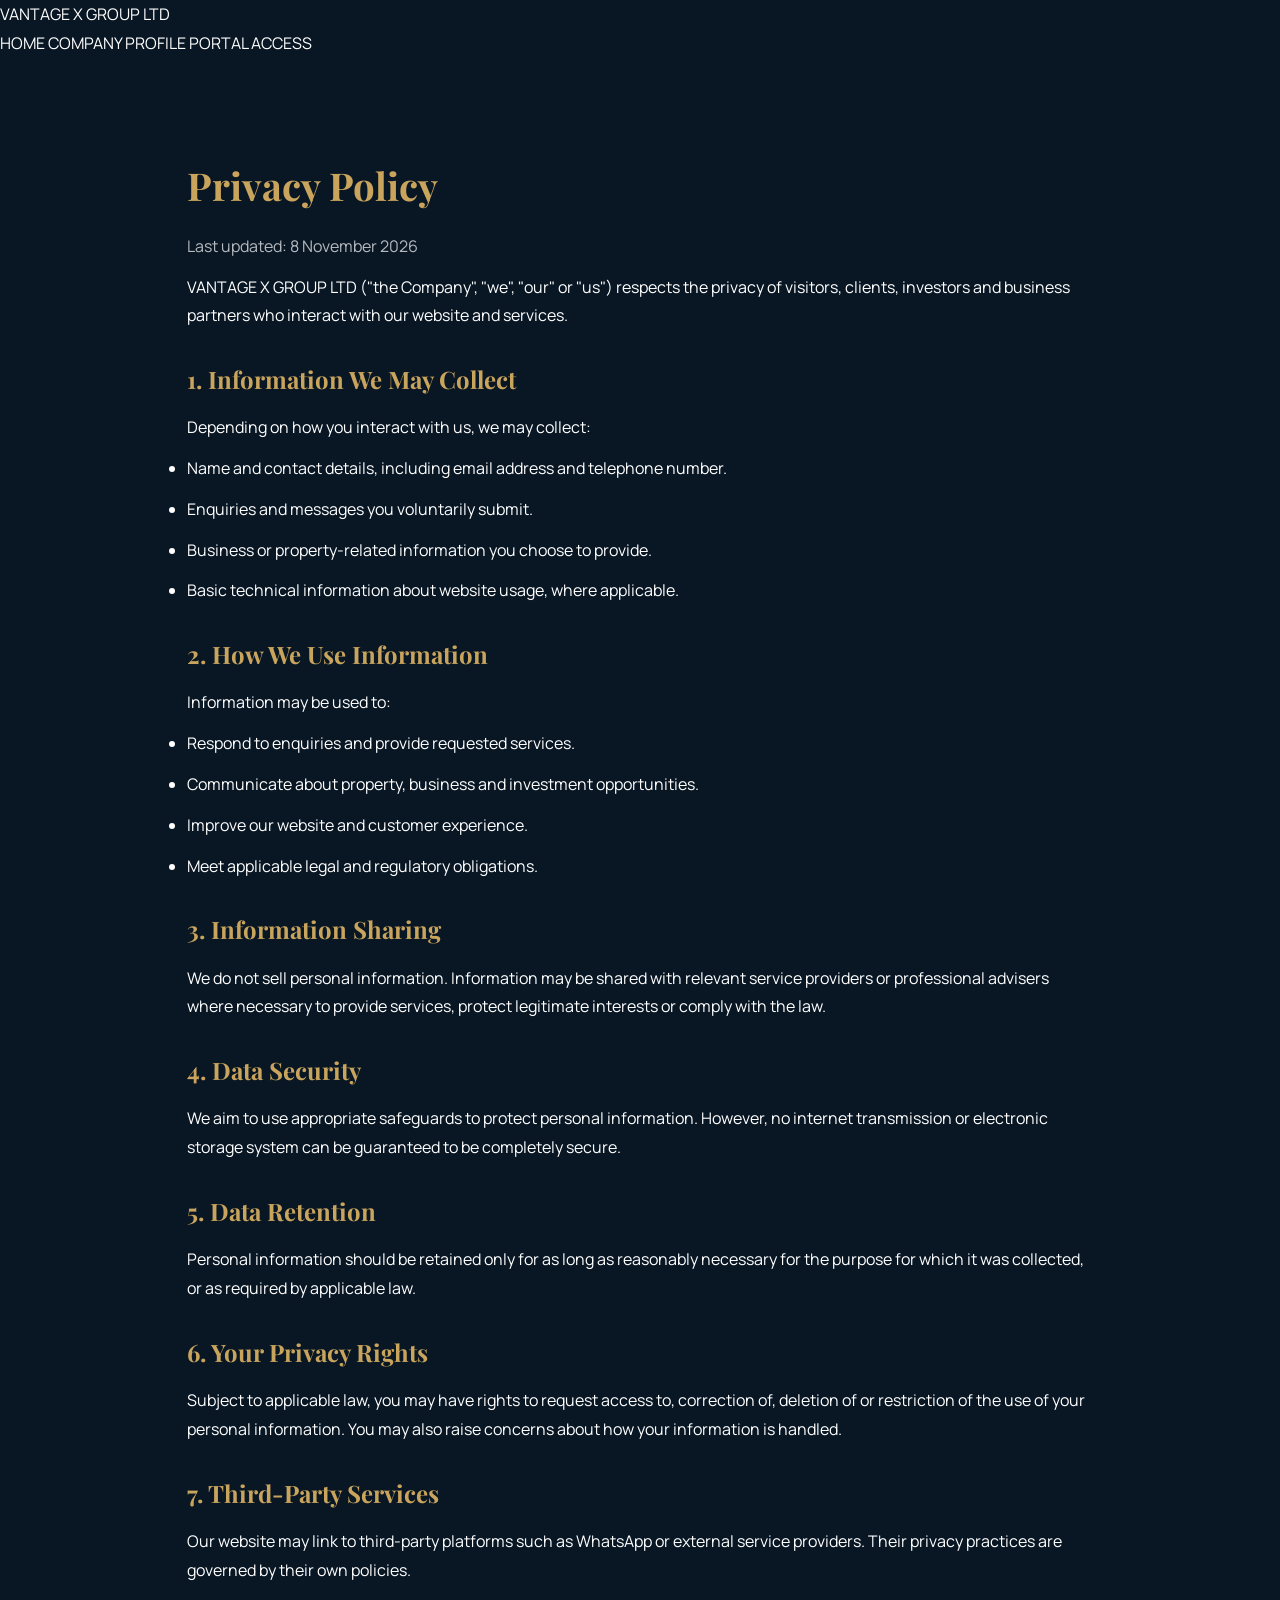
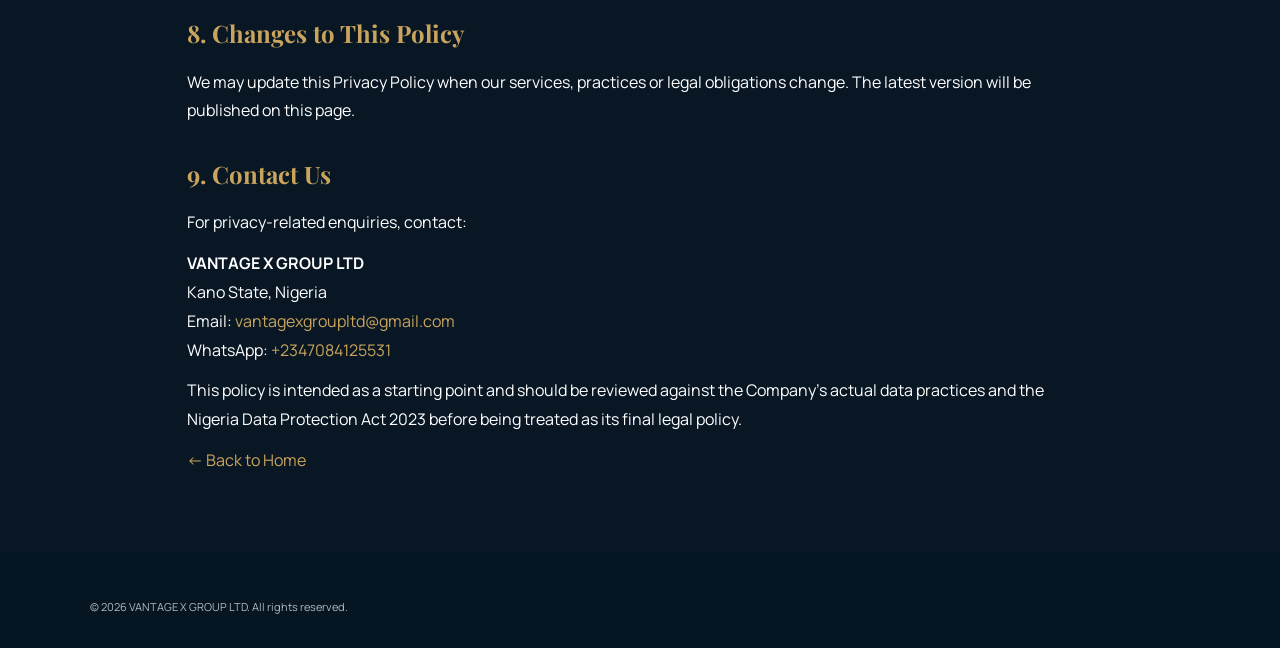
<file: privacy.html>
<!DOCTYPE html>
<html lang="en">
<head>
  <meta charset="UTF-8">
  <meta name="viewport" content="width=device-width, initial-scale=1.0">
  <meta name="description" content="Privacy Policy of VANTAGE X GROUP LTD.">
  <title>Privacy Policy | VANTAGE X GROUP LTD</title>
  <link rel="stylesheet" href="style.css">
  <link href="https://fonts.googleapis.com/css2?family=DM+Sans:wght@400;500;600;700&family=Playfair+Display:wght@500;600;700&display=swap" rel="stylesheet">
  <style>
    .privacy-page {
      max-width: 950px;
      margin: 0 auto;
      padding: 65px 22px;
      line-height: 1.8;
    }
    .privacy-page h1,
    .privacy-page h2 {
      color: #c9a45c;
      font-family: "Playfair Display", serif;
      margin: 28px 0 12px;
    }
    .privacy-page h1 { font-size: 2.4rem; }
    .privacy-page p,
    .privacy-page li { margin-bottom: 12px; }
    .privacy-page a { color: #c9a45c; }
    .privacy-page .updated { opacity: .7; }
  </style>
</head>
<body>

<header class="site-header">
  <div class="container">
    <a href="index.html" class="logo">VANTAGE X GROUP LTD</a>
    <nav>
      <a href="index.html">HOME</a>
      <a href="company.html">COMPANY PROFILE</a>
      <a href="portals.html">PORTAL ACCESS</a>
    </nav>
  </div>
</header>

<main class="privacy-page">
  <h1>Privacy Policy</h1>
  <p class="updated">Last updated: 8 November 2026</p>

  <p>
    VANTAGE X GROUP LTD ("the Company", "we", "our" or "us")
    respects the privacy of visitors, clients, investors and business
    partners who interact with our website and services.
  </p>

  <h2>1. Information We May Collect</h2>
  <p>Depending on how you interact with us, we may collect:</p>
  <ul>
    <li>Name and contact details, including email address and telephone number.</li>
    <li>Enquiries and messages you voluntarily submit.</li>
    <li>Business or property-related information you choose to provide.</li>
    <li>Basic technical information about website usage, where applicable.</li>
  </ul>

  <h2>2. How We Use Information</h2>
  <p>Information may be used to:</p>
  <ul>
    <li>Respond to enquiries and provide requested services.</li>
    <li>Communicate about property, business and investment opportunities.</li>
    <li>Improve our website and customer experience.</li>
    <li>Meet applicable legal and regulatory obligations.</li>
  </ul>

  <h2>3. Information Sharing</h2>
  <p>
    We do not sell personal information. Information may be shared with
    relevant service providers or professional advisers where necessary
    to provide services, protect legitimate interests or comply with the law.
  </p>

  <h2>4. Data Security</h2>
  <p>
    We aim to use appropriate safeguards to protect personal information.
    However, no internet transmission or electronic storage system can
    be guaranteed to be completely secure.
  </p>

  <h2>5. Data Retention</h2>
  <p>
    Personal information should be retained only for as long as reasonably
    necessary for the purpose for which it was collected, or as required
    by applicable law.
  </p>

  <h2>6. Your Privacy Rights</h2>
  <p>
    Subject to applicable law, you may have rights to request access to,
    correction of, deletion of or restriction of the use of your personal
    information. You may also raise concerns about how your information
    is handled.
  </p>

  <h2>7. Third-Party Services</h2>
  <p>
    Our website may link to third-party platforms such as WhatsApp or
    external service providers. Their privacy practices are governed
    by their own policies.
  </p>

  <h2>8. Changes to This Policy</h2>
  <p>
    We may update this Privacy Policy when our services, practices or
    legal obligations change. The latest version will be published on
    this page.
  </p>

  <h2>9. Contact Us</h2>
  <p>
    For privacy-related enquiries, contact:
  </p>
  <p>
    <strong>VANTAGE X GROUP LTD</strong><br>
    Kano State, Nigeria<br>
    Email: <a href="mailto:vantagexgroupltd@gmail.com">vantagexgroupltd@gmail.com</a><br>
    WhatsApp: <a href="https://wa.me/2347084125531">+2347084125531</a>
  </p>

  <p>
    This policy is intended as a starting point and should be reviewed
    against the Company's actual data practices and the Nigeria Data
    Protection Act 2023 before being treated as its final legal policy.
  </p>

  <p><a href="index.html">← Back to Home</a></p>
</main>

<footer class="footer">
  <div class="container">
    <p>© <span id="year"></span> VANTAGE X GROUP LTD. All rights reserved.</p>
  </div>
</footer>

<script src="script.js"></script>
</body>
</html>
</file>
<file: style.css>
@import url('https://fonts.googleapis.com/css2?family=Manrope:wght@400;500;600;700;800&family=Cormorant+Garamond:wght@400;500;600;700&display=swap');

/* =========================================
   VANTAGE X GROUP LTD — ESTATES & CO.
   Luxury Real Estate Corporate Website
========================================= */

:root {
  --navy: #091725;
  --navy-deep: #06111c;
  --navy-soft: #122638;
  --gold: #c5a36a;
  --gold-light: #e1c795;
  --ivory: #f5f2ec;
  --white: #ffffff;
  --text: #253442;
  --muted: #9ba8b3;
  --border: rgba(197, 163, 106, 0.25);
  --heading: 'Cormorant Garamond', Georgia, serif;
  --body: 'Manrope', sans-serif;
}

* {
  margin: 0;
  padding: 0;
  box-sizing: border-box;
}

html {
  scroll-behavior: smooth;
  scroll-padding-top: 85px;
}

body {
  font-family: var(--body);
  background: var(--navy);
  color: var(--white);
  line-height: 1.8;
  overflow-x: hidden;
}

img {
  display: block;
  max-width: 100%;
}

a {
  color: inherit;
  text-decoration: none;
}

button {
  font: inherit;
}

::selection {
  background: var(--gold);
  color: var(--navy);
}

/* =========================================
   HEADER & NAVIGATION
========================================= */


.header {
  position: absolute;
  top: 0;
  left: 0;
  width: 100%;
  min-height: 100px;
  z-index: 100;
  display: flex;
  align-items: center;
  justify-content: space-between;
  gap: 25px;
  padding: 15px 4%;
  box-sizing: border-box;
  background: rgba(6, 17, 28, 0.92);
  border-bottom: 1px solid rgba(198, 163, 101, 0.35);
  backdrop-filter: blur(18px);
  -webkit-backdrop-filter: blur(18px);
}

/* OFFICIAL COMPANY LOGO */

.header .logo {
  display: flex;
  flex-direction: row;
  align-items: center;
  justify-content: flex-start;
  flex: 0 1 390px;
  width: 390px;
  min-width: 0;
  height: 75px;
  gap: 12px;
  margin: 0;
  padding: 0;
  overflow: visible;
  position: relative;
  text-decoration: none;
}
.header .logo img {
  display: block;
  width: 115px;
  height: 65px;
  max-width: 115px;
  flex: 0 0 115px;
  object-fit: contain;
  object-position: center;
  position: relative;
  z-index: 2;
}

.header .logo-text {
  display: flex;
  flex-direction: column;
  justify-content: center;
  line-height: 1.2;
  white-space: nowrap;
  position: relative;
  z-index: 3;
  flex-shrink: 0;
}

.header .logo-text strong {
  color: #ffffff;
  font-size: 15px;
  font-weight: 800;
  letter-spacing: 1.2px;
  line-height: 1.3;
  white-space: nowrap;
}

.header .logo-text small {
  color: #c6a365;
  font-size: 10px;
  font-weight: 600;
  letter-spacing: 2px;
  margin-top: 5px;
  white-space: nowrap;
}

.header .logo::after {
  content: none;
}

.navigation {
  display: flex;
  align-items: center;
  justify-content: center;
  gap: 25px;
}

.navigation a {
  position: relative;
  color: #e4e8ec;
  font-size: 11px;
  font-weight: 600;
  letter-spacing: 0.8px;
  transition: all 0.3s ease;
  white-space: nowrap;
}

.navigation a::after {
  content: '';
  position: absolute;
  bottom: -9px;
  left: 0;
  width: 0;
  height: 2px;
  background: var(--gold);
  transition: width 0.3s ease;
}

.navigation a:hover {
  color: var(--gold-light);
}

.navigation a:hover::after {
  width: 100%;
}

.navigation .portal-nav-link {
  color: var(--gold-light);
  border: 1px solid var(--gold);
  padding: 10px 15px;
}

.navigation .portal-nav-link::after {
  display: none;
}

.navigation .portal-nav-link:hover {
  background: var(--gold);
  color: var(--navy);
}

.menu-toggle {
  display: none;
  background: transparent;
  border: 1px solid var(--gold);
  color: var(--white);
  padding: 9px 14px;
  cursor: pointer;
}


/* =========================================
   HERO / LUXURY HOMEPAGE
========================================= */

.hero {
  position: relative;
  min-height: 100vh;
  min-height: 100svh;
  display: flex;
  align-items: center;
  padding: 180px 9% 110px;
  overflow: hidden;
  box-sizing: border-box;

  background:
    linear-gradient(
      90deg,
      rgba(4, 13, 24, 0.97) 0%,
      rgba(4, 13, 24, 0.88) 38%,
      rgba(4, 13, 24, 0.58) 68%,
      rgba(4, 13, 24, 0.30) 100%
    ),
    linear-gradient(
      0deg,
      rgba(4, 13, 24, 0.45),
      transparent 45%
    ),
    url('https://images.unsplash.com/photo-1600607687939-ce8a6c25118c?auto=format&fit=crop&w=2200&q=90')
    center 55% / cover no-repeat;
}


.hero::after {
  content: '';
  position: absolute;
  bottom: 0;
  left: 9%;
  width: 82%;
  height: 1px;
  background: linear-gradient(
    90deg,
    transparent,
    var(--gold),
    transparent
  );
  opacity: 0.6;
}

.hero-content {
  position: relative;
  z-index: 2;
  max-width: 780px;
}

.eyebrow {
  color: var(--gold);
  font-size: 10px;
  font-weight: 700;
  letter-spacing: 4px;
  text-transform: uppercase;
  margin-bottom: 22px;
}

.hero h1 {
  max-width: 850px;
  font-family: var(--heading);
  font-size: clamp(52px, 7vw, 96px);
  font-weight: 500;
  line-height: 1.05;
  letter-spacing: -1.8px;
  margin-bottom: 30px;
  color: #ffffff;
  text-shadow: 0 4px 25px rgba(0, 0, 0, 0.25);
}

.hero h1 span {
  display: inline-block;
  color: var(--gold);
  font-weight: 500;
  text-shadow: 0 3px 18px rgba(198, 163, 101, 0.18);
}

.hero-description {
  max-width: 680px;
  color: #dce2e8;
  font-size: 15px;
  font-weight: 400;
  line-height: 2;
  letter-spacing: 0.3px;
  margin-bottom: 42px;
}

.hero-buttons {
  display: flex;
  flex-wrap: wrap;
  gap: 14px;
}

.btn-primary,
.btn-outline {
  display: inline-flex;
  justify-content: center;
  align-items: center;
  min-height: 56px;
  padding: 16px 30px;
  font-size: 10px;
  font-weight: 800;
  letter-spacing: 1.8px;
  text-transform: uppercase;
  transition: all 0.35s ease;
  border-radius: 3px;
  text-decoration: none;
}

.btn-primary {
  background: var(--gold);
  color: var(--navy-deep);
  border: 1px solid var(--gold);
  box-shadow: 0 8px 25px rgba(198, 163, 101, 0.18);
}

.btn-primary:hover {
  background: var(--gold-light);
  border-color: var(--gold-light);
  transform: translateY(-3px);
}

.btn-outline {
  color: var(--white);
  border: 1px solid rgba(255,255,255,0.65);
}

.btn-outline:hover {
  background: var(--white);
  color: var(--navy);
}

.hero-location {
  margin-top: 60px;
  color: var(--gold-light);
  font-size: 10px;
  font-weight: 700;
  letter-spacing: 4px;
  text-transform: uppercase;
  opacity: 0.95;
}

/* =========================================
   GENERAL SECTIONS
========================================= */

.section {
  padding: 115px 9%;
}

.section h2 {
  font-family: var(--heading);
  font-size: clamp(42px, 5vw, 65px);
  font-weight: 500;
  line-height: 1.08;
  margin-bottom: 24px;
}

.section-description {
  max-width: 650px;
  color: var(--muted);
  font-size: 13px;
  line-height: 2;
  margin-bottom: 45px;
}

/* =========================================
   VANTAGE X GROUP LTD — ABOUT SECTION
========================================= */

.about {
  position: relative;
  overflow: hidden;
  background:
    linear-gradient(
      135deg,
      #f8f6f0 0%,
      #ffffff 50%,
      #f0ece3 100%
    );
  color: var(--navy);
  padding: 125px 9%;
}

.about::before {
  content: "V";
  position: absolute;
  top: 15px;
  right: 5%;
  font-family: var(--heading);
  font-size: clamp(180px, 30vw, 420px);
  font-weight: 600;
  line-height: 1;
  color: rgba(198, 163, 101, 0.055);
  pointer-events: none;
}

.about .eyebrow {
  position: relative;
  color: #94713b;
  font-size: 10px;
  font-weight: 800;
  letter-spacing: 4px;
  text-transform: uppercase;
  margin-bottom: 22px;
}

.about h2 {
  position: relative;
  max-width: 850px;
  color: #091b2b;
  font-family: var(--heading);
  font-size: clamp(42px, 5.5vw, 72px);
  font-weight: 500;
  line-height: 1.12;
  letter-spacing: -1px;
  margin-bottom: 30px;
}

.about-description {
  position: relative;
  max-width: 850px;
  color: #526170;
  font-size: 14px;
  font-weight: 400;
  line-height: 2.15;
  letter-spacing: 0.15px;
  margin-bottom: 20px;
}

.text-link {
  position: relative;
  display: inline-block;
  margin-top: 30px;
  color: #94713b;
  font-size: 10px;
  font-weight: 800;
  letter-spacing: 1.8px;
  text-transform: uppercase;
  border-bottom: 1px solid var(--gold);
  padding-bottom: 9px;
  transition: all 0.3s ease;
}

.text-link:hover {
  color: var(--navy);
  border-color: var(--navy);
  transform: translateX(5px);
}

/* =========================================
   VANTAGE X GROUP LTD — SERVICES SECTION
========================================= */

#services.services {
  position: relative;
  overflow: hidden;
  background: linear-gradient(145deg, #071725, #102638 65%, #091b2b);
  color: var(--white);
  padding: 120px 7%;
}

.services-heading {
  max-width: 850px;
  margin: 0 auto 65px;
  text-align: center;
}

.services-heading .eyebrow {
  color: var(--gold);
  font-size: 10px;
  font-weight: 800;
  letter-spacing: 4px;
  margin-bottom: 22px;
}

.services-heading h2 {
  color: var(--white);
  font-family: var(--heading);
  font-size: clamp(38px, 5vw, 64px);
  font-weight: 500;
  line-height: 1.15;
  margin-bottom: 22px;
}

.services-heading .section-description {
  max-width: 720px;
  margin: 0 auto;
  color: #b3c0ca;
  font-size: 13px;
  line-height: 2;
}

#services .service-grid {
  display: grid;
  grid-template-columns: repeat(2, minmax(0, 1fr));
  gap: 30px;
  max-width: 1250px;
  margin: auto;
}

#services .service-card {
  display: flex;
  flex-direction: column;
  overflow: hidden;
  min-width: 0;
  background: #102638;
  border: 1px solid rgba(198, 163, 101, 0.2);
  transition: transform 0.4s ease, border-color 0.4s ease,
              box-shadow 0.4s ease;
}

#services .service-card:hover {
  transform: translateY(-7px);
  border-color: var(--gold);
  box-shadow: 0 22px 50px rgba(0, 0, 0, 0.22);
}

#services .service-image {
  height: 270px;
  flex-shrink: 0;
  background-size: cover;
  background-position: center;
  transition: transform 0.6s ease, filter 0.4s ease;
}

#services .service-card:hover .service-image {
  filter: brightness(1.12);
}

#services .service-real-estate .service-image {
  background-image:
    linear-gradient(rgba(6,17,28,0.08), rgba(6,17,28,0.25)),
    url('https://images.unsplash.com/photo-1600607687939-ce8a6c25118c?auto=format&fit=crop&w=1000&q=90');
}

#services .service-investment .service-image {
  background-image:
    linear-gradient(rgba(6,17,28,0.08), rgba(6,17,28,0.25)),
    url('https://images.unsplash.com/photo-1486406146926-c627a92ad1ab?auto=format&fit=crop&w=1000&q=90');
}

#services .service-business .service-image {
  background-image:
    linear-gradient(rgba(6,17,28,0.08), rgba(6,17,28,0.25)),
    url('https://images.unsplash.com/photo-1497366754035-f200968a6e72?auto=format&fit=crop&w=1000&q=90');
}

#services .service-corporate .service-image {
  background-image:
    linear-gradient(rgba(6,17,28,0.08), rgba(6,17,28,0.25)),
    url('https://images.unsplash.com/photo-1497366811353-6870744d04b2?auto=format&fit=crop&w=1000&q=90');
}

#services .service-content {
  display: flex;
  flex: 1;
  flex-direction: column;
  padding: 34px 32px 36px;
}

#services .service-card h3 {
  color: var(--white);
  font-family: var(--heading);
  font-size: clamp(25px, 2.5vw, 32px);
  font-weight: 500;
  line-height: 1.25;
  margin-bottom: 17px;
}

#services .service-card p {
  color: #b3c0ca;
  font-size: 12px;
  line-height: 2;
  margin-bottom: 24px;
}

#services .service-divider {
  width: 55px;
  height: 2px;
  background: var(--gold);
  margin: 0 0 23px;
}

#services .service-features {
  list-style: none;
  padding: 0;
  margin: 0 0 30px;
}

#services .service-features li {
  position: relative;
  color: #d1d9df;
  font-size: 11px;
  line-height: 1.8;
  padding: 8px 0 8px 22px;
  border-bottom: 1px solid rgba(255,255,255,0.07);
}

#services .service-features li::before {
  content: "✓";
  position: absolute;
  left: 0;
  top: 8px;
  color: var(--gold);
  font-weight: 800;
}

#services .service-link {
  display: inline-flex;
  align-items: center;
  justify-content: space-between;
  gap: 15px;
  width: fit-content;
  max-width: 100%;
  margin-top: auto;
  padding-bottom: 9px;
  color: var(--gold-light);
  border-bottom: 1px solid rgba(198,163,101,0.5);
  font-size: 9px;
  font-weight: 800;
  letter-spacing: 1.3px;
  transition: color 0.3s ease, border-color 0.3s ease;
}

#services .service-link span {
  font-size: 17px;
  transition: transform 0.3s ease;
}

#services .service-link:hover {
  color: var(--white);
  border-color: var(--white);
}

#services .service-link:hover span {
  transform: translateX(5px);
}

.services-footer {
  max-width: 1000px;
  margin: 90px auto 0;
  padding: 55px 35px;
  text-align: center;
  background: linear-gradient(120deg, #142f43, #0b2032);
  border-top: 2px solid var(--gold);
}

.services-footer .eyebrow {
  color: var(--gold);
  font-size: 9px;
  font-weight: 800;
  letter-spacing: 3px;
  margin-bottom: 18px;
}

.services-footer h3 {
  color: var(--white);
  font-family: var(--heading);
  font-size: clamp(27px, 4vw, 42px);
  font-weight: 500;
  line-height: 1.3;
  margin-bottom: 18px;
}

.services-footer p:not(.eyebrow) {
  max-width: 680px;
  margin: 0 auto 28px;
  color: #b3c0ca;
  font-size: 12px;
  line-height: 2;
}

.services-footer .btn-primary {
  display: inline-flex;
  align-items: center;
  justify-content: center;

  gap: 12px;
  padding: 15px 28px;
  background: var(--gold);
  color: var(--navy);
  font-size: 10px;
  font-weight: 800;
  letter-spacing: 1.5px;
  text-transform: uppercase;
  text-decoration: none;
  transition: all 0.3s ease;
}

.services-footer .btn-primary:hover {
  background: #ffffff;
  transform: translateY(-3px);
}
   
/* =========================================
   PROPERTY OPPORTUNITIES — PREMIUM DESIGN
========================================= */

#properties.properties {
  position: relative;
  overflow: hidden;
  background: linear-gradient(
    135deg,
    #f8f6f0 0%,
    #ffffff 52%,
    #eee9df 100%
  );
  color: var(--navy);
  padding: 120px 8%;
}

#properties.properties::before {
  content: "X";
  position: absolute;
  top: 25px;
  right: 4%;
  font-family: var(--heading);
  font-size: clamp(200px, 32vw, 440px);
  font-weight: 600;
  line-height: 1;
  color: rgba(198, 163, 101, 0.045);
  pointer-events: none;
}

.properties-heading {
  position: relative;
  z-index: 2;
  max-width: 850px;
  margin: 0 auto 65px;
  text-align: center;
}

.properties .eyebrow {
  color: #94713b;
  font-size: 10px;
  font-weight: 800;
  letter-spacing: 4px;
  margin-bottom: 20px;
}

.properties-heading h2 {
  color: #091b2b;
  font-family: var(--heading);
  font-size: clamp(42px, 5.5vw, 70px);
  font-weight: 500;
  line-height: 1.12;
  letter-spacing: -1px;
  margin-bottom: 22px;
}

.properties-heading h2 span {
  display: block;
  color: #a17d45;
}

.properties .section-description {
  max-width: 650px;
  margin: 0 auto;
  color: #66727c;
  font-size: 14px;
  line-height: 2;
}

.property-grid {
  position: relative;
  z-index: 2;
  display: grid;
  grid-template-columns: repeat(3, minmax(0, 1fr));
  gap: 25px;
  max-width: 1350px;
  margin: auto;
}

.property-card {
  position: relative;
  min-height: 460px;
  display: flex;
  align-items: flex-end;
  overflow: hidden;
  padding: 32px;
  background-size: cover;
  background-position: center;
  border: 1px solid rgba(255, 255, 255, 0.2);
  box-shadow: 0 18px 45px rgba(9, 27, 43, 0.12);
  transition: transform 0.45s ease, box-shadow 0.45s ease;
}

.property-card:hover {
  transform: translateY(-8px);
  box-shadow: 0 25px 55px rgba(9, 27, 43, 0.2);
}

.property-card::before {
  content: "";
  position: absolute;
  inset: 0;
  background: linear-gradient(
    to top,
    rgba(4, 13, 21, 0.97) 0%,
    rgba(4, 13, 21, 0.72) 40%,
    rgba(4, 13, 21, 0.12) 100%
  );
  transition: background 0.4s ease;
}

.property-card:hover::before {
  background: linear-gradient(
    to top,
    rgba(4, 13, 21, 0.98),
    rgba(4, 13, 21, 0.45) 65%,
    rgba(4, 13, 21, 0.08)
  );
}

/* PROPERTY IMAGES */

.property-one {
  background-image: url('https://images.unsplash.com/photo-1600585154340-be6161a56c0?auto=format&fit=crop&w=1200&q=90');
}

.property-two {
  background-image: url('https://images.unsplash.com/photo-1600607687920-4e2a09cf159d?auto=format&fit=crop&w=1200&q=90');
}

.property-three {
  background-image: url('https://images.unsplash.com/photo-1600566753086-00f18fb6b3ea?auto=format&fit=crop&w=1200&q=90');
}

/* PROPERTY INFORMATION */

.property-info {
  position: relative;
  z-index: 2;
  width: 100%;
}

.property-category {
  display: inline-block;
  color: #e0bd80;
  font-size: 9px;
  font-weight: 800;
  letter-spacing: 2.5px;
  line-height: 1.8;
  margin-bottom: 17px;
}

.property-info h3 {
  color: #ffffff;
  font-family: var(--heading);
  font-size: clamp(27px, 2.5vw, 35px);
  font-weight: 500;
  line-height: 1.2;
  margin-bottom: 14px;
}

.property-info p {
  color: #e0d7c9;
  font-size: 12px;
  line-height: 2;
  margin-bottom: 25px;
}

.property-info .service-link {
  display: inline-flex;
  align-items: center;
  gap: 10px;
  color: #e5c58e;
  font-size: 9px;
  font-weight: 800;
  letter-spacing: 1.6px;
  border-bottom: 1px solid #b8945c;
  padding-bottom: 9px;
  transition: all 0.3s ease;
}

.property-info .service-link:hover {
  color: #ffffff;
  border-color: #ffffff;
  gap: 16px;
}

/* PORTFOLIO DISCLOSURE */

.portfolio-note {
  position: relative;
  z-index: 2;
  max-width: 850px;
  margin: 35px auto 0;
  padding: 18px 22px;
  border-left: 2px solid #b8945c;
  background: rgba(255, 255, 255, 0.65);
  color: #68737c;
  font-size: 11px;
  line-height: 1.9;
  text-align: center;
}
   


/* =========================================
   INVESTMENT & PARTNERSHIPS
   PREMIUM CORPORATE DESIGN
========================================= */

#investment.investment {
  position: relative;
  overflow: hidden;
  padding: 125px 8%;
  background:
    linear-gradient(
      135deg,
      rgba(5, 16, 27, 0.97),
      rgba(9, 31, 48, 0.95)
    ),
    url('https://images.unsplash.com/photo-1486406146926-c627a92ad1ab?auto=format&fit=crop&w=1800&q=90')
    center / cover no-repeat;
  color: #ffffff;
}

#investment.investment::before {
  content: "V";
  position: absolute;
  top: 10px;
  right: 5%;
  font-family: var(--heading);
  font-size: clamp(220px, 35vw, 480px);
  font-weight: 600;
  line-height: 1;
  color: rgba(198, 163, 101, 0.045);
  pointer-events: none;
}

.investment-container {
  position: relative;
  z-index: 2;
  max-width: 1350px;
  margin: auto;
}

/* INTRODUCTION */

.investment-heading {
  max-width: 850px;
  margin: 0 auto 75px;
  text-align: center;
}

.investment .eyebrow {
  color: #d2ad70;
  font-size: 10px;
  font-weight: 800;
  letter-spacing: 4px;
  margin-bottom: 22px;
}

.investment-heading h2 {
  color: #ffffff;
  font-family: var(--heading);
  font-size: clamp(42px, 5.5vw, 72px);
  font-weight: 500;
  line-height: 1.12;
  letter-spacing: -1px;
  margin-bottom: 27px;
}

.investment-heading h2 span {
  display: block;
  color: #d1ad72;
}

.investment-description {
  max-width: 730px;
  margin: auto;
  color: #c3ccd3;
  font-size: 14px;
  line-height: 2.1;
}

/* OPPORTUNITY CARDS */

.investment-grid {
  display: grid;
  grid-template-columns: repeat(3, minmax(0, 1fr));
  gap: 24px;
}

.investment-card {
  position: relative;
  display: flex;
  flex-direction: column;
  min-height: 330px;
  padding: 38px 30px;
  background: linear-gradient(
    145deg,
    rgba(255, 255, 255, 0.075),
    rgba(255, 255, 255, 0.025)
  );
  border: 1px solid rgba(210, 173, 112, 0.23);
  transition: transform 0.4s ease,
              border-color 0.4s ease,
              background 0.4s ease;
}

.investment-card:hover {
  transform: translateY(-7px);
  border-color: #c9a46b;
  background: rgba(255, 255, 255, 0.09);
}

.investment-label {
  color: #d1ad72;
  font-size: 9px;
  font-weight: 800;
  letter-spacing: 2.5px;
  margin-bottom: 25px;
}

.investment-card h3 {
  color: #ffffff;
  font-family: var(--heading);
  font-size: 27px;
  font-weight: 500;
  line-height: 1.3;
  margin-bottom: 17px;
}

.investment-card p {
  color: #c0cbd3;
  font-size: 12px;
  line-height: 2;
  margin-bottom: 30px;
}

.investment-card a {
  display: inline-flex;
  align-items: center;
  gap: 10px;
  width: fit-content;
  margin-top: auto;
  color: #dfbd83;
  font-size: 9px;
  font-weight: 800;
  letter-spacing: 1.3px;
  line-height: 1.8;
  border-bottom: 1px solid #b8945c;
  padding-bottom: 9px;
  text-decoration: none;
  transition: all 0.3s ease;
}

.investment-card a:hover {
  color: #ffffff;
  border-color: #ffffff;
  gap: 16px;
}

/* INVESTMENT PROCESS */

.investment-process {
  margin-top: 110px;
  padding: 65px 45px;
  background: rgba(255, 255, 255, 0.045);
  border-top: 1px solid rgba(210, 173, 112, 0.35);
  border-bottom: 1px solid rgba(210, 173, 112, 0.2);
}

.investment-process-heading {
  max-width: 700px;
  margin: 0 auto 55px;
  text-align: center;
}

.investment-process-heading h3 {
  color: #ffffff;
  font-family: var(--heading);
  font-size: clamp(30px, 4vw, 43px);
  font-weight: 500;
  line-height: 1.25;
}

.investment-steps {
  display: grid;
  grid-template-columns: repeat(4, minmax(0, 1fr));
  gap: 28px;
}

.investment-step {
  position: relative;
  padding-top: 20px;
  border-top: 1px solid rgba(210, 173, 112, 0.5);
}

.investment-step span {
  display: block;
  color: #d1ad72;
  font-family: var(--heading);
  font-size: 30px;
  margin-bottom: 18px;
}

.investment-step h4 {
  color: #ffffff;
  font-size: 15px;
  font-weight: 700;
  margin-bottom: 12px;
}

.investment-step p {
  color: #b9c5ce;
  font-size: 11px;
  line-height: 1.9;
}

/* INVESTOR CALL TO ACTION */

.investment-cta {
  max-width: 950px;
  margin: 100px auto 0;
  padding: 65px 35px;
  text-align: center;
  background: linear-gradient(
    135deg,
    #132d40,
    #0b1d2c
  );
  border: 1px solid rgba(210, 173, 112, 0.35);
}

.investment-cta h3 {
  max-width: 750px;
  margin: 0 auto 20px;
  color: #ffffff;
  font-family: var(--heading);
  font-size: clamp(32px, 4.5vw, 48px);
  font-weight: 500;
  line-height: 1.2;
}

.investment-cta > p:not(.eyebrow) {
  max-width: 650px;
  margin: 0 auto 30px;
  color: #c0cbd3;
  font-size: 13px;
  line-height: 2;
}

.investment-cta .btn-primary {
  display: inline-flex;
  align-items: center;
  justify-content: center;
  min-height: 52px;
  padding: 15px 30px;
  background: #c9a46b;
  color: #091b2b;
  font-size: 10px;
  font-weight: 800;
  letter-spacing: 1.4px;
  text-decoration: none;
  transition: all 0.3s ease;
}

.investment-cta .btn-primary:hover {
  background: #ffffff;
  transform: translateY(-3px);
}

/* INVESTMENT DISCLOSURE */

.investment-disclaimer {
  max-width: 950px;
  margin: 35px auto 0;
  padding: 20px 24px;
  border-left: 2px solid #b8945c;
  background: rgba(255, 255, 255, 0.045);
  color: #aebbc4;
  font-size: 10px;
  line-height: 2;
}




/* =========================================
   LEADERSHIP
========================================= */

.leadership {
  background: var(--ivory);
  color: var(--navy);
}

.leadership .eyebrow {
  color: #94713b;
}

.leader-card {
  max-width: 1000px;
  padding: 40px;
  background: var(--white);
  border-left: 3px solid var(--gold);
  box-shadow: 0 15px 50px rgba(9,23,37,0.08);
  display: flex;
  align-items: center;
  gap: 40px;
}

.leader-image {
  flex: 0 0 280px;
}

.leader-image img {
  display: block;
  width: 100%;
  height: 340px;
  object-fit: cover;
  object-position: center top;
  border-radius: 4px;
  border: 3px solid var(--gold);
}

.leader-details {
  flex: 1;
}

.leader-details h3 {
  font-family: var(--heading);
  font-size: 39px;
  font-weight: 600;
  margin-bottom: 5px;
}

.leader-details p {
  color: #687580;
  font-size: 13px;
  line-height: 2;
}

.leader-details p:first-of-type {
  color: #94713b;
  font-weight: 700;
  margin-bottom: 15px;
}

@media (max-width: 700px) {
  .leader-card {
    flex-direction: column;
    padding: 25px;
    gap: 25px;
    text-align: center;
  }

  .leader-image {
    flex: none;
    width: 100%;
    max-width: 260px;
  }

  .leader-image img {
    height: 310px;
  }

  .leader-details h3 {
    font-size: 30px;
  }
}


/* =========================================
   CONTACT — PREMIUM CORPORATE DESIGN
========================================= */

#contact.contact {
  position: relative;
  overflow: hidden;
  padding: 120px 8%;
  background:
    linear-gradient(
      135deg,
      #071725,
      #102b3e
    );
  color: #ffffff;
}

#contact.contact::before {
  content: "X";
  position: absolute;
  top: 20px;
  right: 5%;
  color: rgba(210, 173, 112, 0.045);
  font-family: var(--heading);
  font-size: clamp(250px, 40vw, 520px);
  line-height: 1;
  pointer-events: none;
}

.contact-container {
  position: relative;
  z-index: 2;
  max-width: 1350px;
  margin: auto;
}

/* CONTACT INTRODUCTION */

.contact-heading {
  max-width: 850px;
  margin: 0 auto 70px;
  text-align: center;
}

.contact .eyebrow {
  color: #d1ad72;
  font-size: 10px;
  font-weight: 800;
  letter-spacing: 4px;
  margin-bottom: 22px;
}

.contact-heading h2 {
  color: #ffffff;
  font-family: var(--heading);
  font-size: clamp(42px, 5.5vw, 70px);
  font-weight: 500;
  line-height: 1.15;
  margin-bottom: 25px;
}

.contact-heading h2 span {
  display: block;
  color: #d1ad72;
}

.contact-description {
  max-width: 720px;
  margin: auto;
  color: #bdc9d2;
  font-size: 14px;
  line-height: 2;
}

/* CONTACT INFORMATION CARDS */

.contact-grid {
  display: grid;
  grid-template-columns: repeat(3, minmax(0, 1fr));
  gap: 23px;
}

.contact-card {
  display: flex;
  flex-direction: column;
  min-height: 290px;
  padding: 35px 28px;
  background: rgba(255, 255, 255, 0.045);
  border: 1px solid rgba(210, 173, 112, 0.22);
  transition: transform 0.35s ease,
              border-color 0.35s ease,
              background 0.35s ease;
}

.contact-card:hover {
  transform: translateY(-6px);
  border-color: #c9a46b;
  background: rgba(255, 255, 255, 0.075);
}

.contact-label {
  color: #d1ad72;
  font-size: 9px;
  font-weight: 800;
  letter-spacing: 2.5px;
  margin-bottom: 24px;
}

.contact-card h3 {
  color: #ffffff;
  font-family: var(--heading);
  font-size: 27px;
  font-weight: 500;
  margin-bottom: 16px;
}

.contact-card p {
  color: #bdc9d2;
  font-size: 12px;
  line-height: 2;
  margin-bottom: 25px;
}

.contact-link {
  display: inline-flex;
  align-items: center;
  justify-content: space-between;
  gap: 12px;
  width: fit-content;
  max-width: 100%;
  margin-top: auto;
  color: #dfbd83;
  font-size: 10px;
  font-weight: 800;
  letter-spacing: 1px;
  line-height: 1.8;
  overflow-wrap: anywhere;
  text-decoration: none;
  border-bottom: 1px solid #b8945c;
  padding-bottom: 8px;
  transition: all 0.3s ease;
}

.contact-link:hover {
  color: #ffffff;
  border-color: #ffffff;
}

.contact-link span {
  font-size: 17px;
}

.contact-location {
  display: inline-block;
  width: fit-content;
  margin-top: auto;
  padding-bottom: 8px;
  color: #dfbd83;
  font-size: 10px;
  font-weight: 800;
  letter-spacing: 1.5px;
  border-bottom: 1px solid #b8945c;
}

/* FINAL CORPORATE MESSAGE */

.contact-bottom {
  max-width: 900px;
  margin: 95px auto 0;
  padding: 55px 30px;
  text-align: center;
  border-top: 1px solid rgba(210, 173, 112, 0.3);
  border-bottom: 1px solid rgba(210, 173, 112, 0.3);
}

.contact-bottom h3 {
  color: #ffffff;
  font-family: var(--heading);
  font-size: clamp(32px, 4vw, 45px);
  font-weight: 500;
  line-height: 1.25;
  margin-bottom: 20px;
}

.contact-bottom > p:not(.eyebrow) {
  max-width: 650px;
  margin: auto;
  color: #bdc9d2;
  font-size: 13px;
  line-height: 2;
}



/* =========================================
   VANTAGE X GROUP LTD — PREMIUM FOOTER
========================================= */

.footer {
  position: relative;
  overflow: hidden;
  padding: 85px 8% 30px;
  background: #061522;
  color: #aebbc5;
  font-size: 11px;
  line-height: 1.9;
}

.footer-container {
  position: relative;
  z-index: 2;
  display: grid;
  grid-template-columns: 1.4fr 1fr 1.1fr 1.3fr;
  gap: 45px;
  max-width: 1350px;
  margin: auto;
  padding-bottom: 65px;
}

.footer-brand h3 {
  color: #ffffff;
  font-size: 19px;
  font-weight: 800;
  letter-spacing: 2px;
  line-height: 1.4;
  margin-bottom: 5px;
}

.footer-subtitle {
  display: block;
  color: #d1ad72;
  font-size: 9px;
  font-weight: 700;
  letter-spacing: 3px;
  margin-bottom: 22px;
}

.footer-motto {
  color: #d1ad72;
  font-size: 12px;
  font-weight: 700;
  margin-bottom: 15px;
}

.footer-description {
  max-width: 310px;
  color: #aebbc5;
  font-size: 11px;
  line-height: 2;
}

.footer-column {
  display: flex;
  flex-direction: column;
  align-items: flex-start;
  gap: 12px;
}

.footer-column h4 {
  position: relative;
  color: #ffffff;
  font-size: 10px;
  font-weight: 800;
  letter-spacing: 2px;
  margin-bottom: 13px;
  padding-bottom: 13px;
}

.footer-column h4::after {
  content: "";
  position: absolute;
  left: 0;
  bottom: 0;
  width: 32px;
  height: 2px;
  background: #c9a46b;
}

.footer-column a {
  color: #aebbc5;
  font-size: 10px;
  line-height: 1.8;
  text-decoration: none;
  overflow-wrap: anywhere;
  transition: color 0.3s ease,
              transform 0.3s ease;
}

.footer-column a:hover {
  color: #dfbd83;
  transform: translateX(4px);
}

.footer-contact p {
  color: #aebbc5;
  font-size: 10px;
  margin-bottom: 3px;
}

/* FOOTER BOTTOM */

.footer-bottom {
  position: relative;
  z-index: 2;
  max-width: 1350px;
  margin: auto;
  padding-top: 25px;
  border-top: 1px solid rgba(210, 173, 112, 0.25);
  text-align: center;
}

.footer-legal {
  display: flex;
  justify-content: center;
  flex-wrap: wrap;
  gap: 28px;
  margin-bottom: 22px;
}

.footer-legal a {
  color: #d1ad72;
  font-size: 9px;
  font-weight: 700;
  letter-spacing: 1px;
  text-decoration: none;
  transition: color 0.3s ease;
}

.footer-legal a:hover {
  color: #ffffff;
}

.footer-bottom p {
  color: #8998a4;
  font-size: 9px;
  line-height: 1.9;
  margin-bottom: 8px;
}

.footer-bottom .footer-signature {
  color: #c9a46b;
  font-size: 9px;
  font-weight: 700;
  letter-spacing: 2px;
  margin-top: 12px;
}


/* =========================================
   TABLET RESPONSIVENESS
========================================= */

@media (min-width: 651px) and (max-width: 1100px) {

  .header {
    padding: 20px 4%;
  }

  .logo {
    font-size: 13px;
  }

  .navigation {
    gap: 11px;
  }

  .navigation a {
    font-size: 9px;
  }

  .hero {
    min-height: 85vh;
    padding: 145px 7% 85px;
  }

  .hero h1 {
    font-size: clamp(54px, 7vw, 75px);
  }

  .section {
    padding: 90px 7%;
  }

  #services.services {
    padding: 90px 5%;
  }

  #services .service-grid {
    grid-template-columns: repeat(2, minmax(0, 1fr));
  }

  #services .service-corporate {
    grid-column: 1 / -1;
  }

  .property-grid {
    grid-template-columns: repeat(2, minmax(0, 1fr));
  }
}

/* =========================================
   MOBILE RESPONSIVENESS
========================================= */

.header .logo {
  flex: 0 0 220px;
  width: 220px;
  height: 52px;
  gap: 8px;
}

.header .logo-text strong {
  font-size: 11px;
  letter-spacing: 1px;
}

.header .logo-text small {
  font-size: 8px;
  letter-spacing: 1.5px;
}

  .menu-toggle {
    display: block;
  }

  .navigation {
    display: none;
    position: absolute;
    top: 100%;
    left: 0;
    width: 100%;
    padding: 28px 7%;
    background: rgba(6, 17, 28, 0.98);
    flex-direction: column;
    align-items: flex-start;
    gap: 23px;
    border-bottom: 1px solid rgba(198, 163, 101, 0.4);
    box-shadow: 0 18px 35px rgba(0, 0, 0, 0.3);
    backdrop-filter: blur(18px);
  }

  .navigation.active {
    display: flex;
  }

  .hero {
    min-height: 90vh;
    padding: 140px 7% 70px;
    background-position: 60% center;
  }

  .hero h1 {
    font-size: clamp(48px, 12vw, 64px);
  }

  .hero-description {
    font-size: 12px;
  }

  .hero-location {
    margin-top: 45px;
  }

  .hero-buttons {
    gap: 10px;
  }

  .btn-primary,
  .btn-outline {
    padding: 12px 17px;
    font-size: 9px;
  }

  .section {
    padding: 80px 7%;
  }

  .section h2 {
    font-size: 43px;
  }

  #services.services {
    padding: 80px 6%;
  }

  .services-heading {
    margin-bottom: 40px;
  }

  #services .service-grid {
    grid-template-columns: 1fr;
    gap: 22px;
  }

  #services .service-image {
    height: 225px;
  }

  #services .service-content {
    padding: 27px 23px 30px;
  }

  .property-grid {
    grid-template-columns: 1fr;
  }

  .property-card {
    min-height: 340px;
  }

  .leader-card {
    padding: 28px 23px;
  }

  .leader-details h3 {
    font-size: 32px;
  }

  .contact-email {
    font-size: 13px;
    overflow-wrap: anywhere;
  }

  .footer {
    padding: 45px 7% 30px;
  }
}

/* =========================================
   ACCESSIBILITY & MOTION
========================================= */

@media (prefers-reduced-motion: reduce) {

  html {
    scroll-behavior: auto;
  }

  *,
  *::before,
  *::after {
    transition-duration: 0.01ms !important;
    animation-duration: 0.01ms !important;
  }
}

/* =========================================
   WHATSAPP FLOATING BUTTON
========================================= */

.whatsapp-float {
  position: fixed;
  right: 25px;
  bottom: 25px;
  z-index: 9999;

  display: flex;
  align-items: center;
  gap: 10px;

  padding: 14px 22px;

  background: #25D366;
  color: #ffffff;

  border-radius: 50px;
  text-decoration: none;

  font-family: var(--body);
  font-size: 12px;
  font-weight: 700;
  letter-spacing: 1px;

  box-shadow: 0 8px 25px rgba(0, 0, 0, 0.25);

  transition: transform 0.3s ease,
              background 0.3s ease;
}

.whatsapp-float:hover {
  background: #1ebe5d;
  transform: translateY(-4px);
}

.whatsapp-icon {
  font-size: 23px;
  line-height: 1;
}

@media (max-width: 650px) {

     .header .logo {
  display: flex;
  flex-direction: row;
  align-items: center;
  flex: 0 1 260px;
  width: 260px;
  min-width: 0;
  height: 55px;
  gap: 8px;
}

.header .logo img {
  display: block;
  width: 75px;
  height: 50px;
  max-width: 75px;
  flex: 0 0 75px;
  object-fit: contain;
  object-position: center;
}

  .logo-text strong {
  font-size: 11px;
  font-weight: 800;
  letter-spacing: 0.7px;
  line-height: 1.3;
  white-space: nowrap;
  }

.logo-text small {
  font-size: 8px;
  font-weight: 600;
  letter-spacing: 1.5px;
  margin-top: 3px;
  white-space: nowrap;
}

  .whatsapp-float {
    right: 15px;
    bottom: 15px;
    padding: 13px 17px;
    font-size: 11px;
  }
   .hero {
  min-height: 100svh;
  padding: 145px 7% 75px;
  align-items: center;
  background-position: 58% center;
}

.hero-content {
  max-width: 100%;
}

.hero h1 {
  font-size: clamp(42px, 11vw, 58px);
  line-height: 1.08;
  letter-spacing: -1px;
  margin-bottom: 22px;
}

.hero-description {
  font-size: 13px;
  line-height: 1.9;
  margin-bottom: 30px;
}

.hero-buttons {
  gap: 12px;
}

.btn-primary,
.btn-outline {
  min-height: 49px;
  padding: 13px 19px;
  font-size: 9px;
  letter-spacing: 1px;
}

.hero-location {
  margin-top: 38px;
  font-size: 9px;
  letter-spacing: 2.5px;
}

   /* ABOUT SECTION — MOBILE */

.about {
  padding: 85px 7%;
}

.about-container {
  grid-template-columns: 1fr;
  gap: 40px;
}

.about h2 {
  font-size: clamp(36px, 10vw, 48px);
  line-height: 1.15;
}

.about-description {
  font-size: 13px;
  line-height: 1.95;
}

.about-info-card {
  padding: 25px 22px;
}

.about-info-card h3 {
  font-size: 25px;
}

.about-bottom {
  margin-top: 50px;
  padding: 38px 20px;
}

.about-bottom span {
  font-size: 9px;
  letter-spacing: 2px;
  line-height: 1.8;
}

   /* SERVICES — MOBILE RESPONSIVE */

#services.services {
  padding: 85px 7%;
}

.services-heading {
  margin-bottom: 42px;
}

.services-heading h2 {
  font-size: clamp(34px, 9vw, 45px);
  line-height: 1.18;
}

.services-heading .section-description {
  font-size: 12px;
  line-height: 1.9;
}

#services .service-grid {
  grid-template-columns: 1fr;
  gap: 24px;
}

#services .service-image {
  height: 220px;
}

#services .service-content {
  padding: 27px 23px 30px;
}

#services .service-card h3 {
  font-size: 27px;
}

#services .service-card p {
  font-size: 12px;
  line-height: 1.9;
}

#services .service-features li {
  font-size: 11px;
}

.services-footer {
  margin-top: 55px;
  padding: 40px 22px;
}

.services-footer h3 {
  font-size: 29px;
}

.services-footer p:not(.eyebrow) {
  font-size: 12px;
  line-height: 1.9;
}

.services-footer .btn-primary {
  max-width: 100%;
}

   
/* PROPERTY SECTION — MOBILE RESPONSIVE */

#properties.properties {
  padding: 85px 7%;
}

.properties-heading {
  margin-bottom: 42px;
}

.properties-heading h2 {
  font-size: clamp(36px, 10vw, 48px);
  line-height: 1.15;
}

.properties .section-description {
  font-size: 12px;
  line-height: 1.9;
}

.property-grid {
  grid-template-columns: 1fr;
  gap: 22px;
}

.property-card {
  min-height: 390px;
  padding: 25px;
}

.property-info h3 {
  font-size: 30px;
}

.property-info p {
  font-size: 12px;
  line-height: 1.9;
}

.property-category {
  font-size: 9px;
  letter-spacing: 2px;
}

.portfolio-note {
  margin-top: 25px;
  padding: 16px;
  font-size: 10px;
  line-height: 1.9;
  text-align: left;
}

   
/* INVESTMENT SECTION — MOBILE RESPONSIVE */

#investment.investment {
  padding: 85px 7%;
}

.investment-heading {
  margin-bottom: 45px;
}

.investment-heading h2 {
  font-size: clamp(36px, 10vw, 49px);
  line-height: 1.15;
}

.investment-description {
  font-size: 12px;
  line-height: 1.9;
}

.investment-grid {
  grid-template-columns: 1fr;
  gap: 20px;
}

.investment-card {
  min-height: auto;
  padding: 30px 24px;
}

.investment-card h3 {
  font-size: 27px;
}

.investment-card p {
  font-size: 12px;
  line-height: 1.9;
}

.investment-card a {
  font-size: 9px;
}

.investment-process {
  margin-top: 65px;
  padding: 40px 22px;
}

.investment-process-heading {
  margin-bottom: 35px;
}

.investment-process-heading h3 {
  font-size: 30px;
}

.investment-steps {
  grid-template-columns: 1fr;
  gap: 28px;
}

.investment-step {
  padding-top: 17px;
}

.investment-step span {
  font-size: 26px;
}

.investment-step h4 {
  font-size: 14px;
}

.investment-step p {
  font-size: 11px;
}

.investment-cta {
  margin-top: 65px;
  padding: 42px 22px;
}

.investment-cta h3 {
  font-size: 32px;
}

.investment-cta > p:not(.eyebrow) {
  font-size: 12px;
  line-height: 1.9;
}

.investment-cta .btn-primary {
  width: 100%;
  padding: 15px 18px;
  font-size: 9px;
  line-height: 1.8;
}

.investment-disclaimer {
  margin-top: 25px;
  padding: 16px;
  font-size: 10px;
  line-height: 1.9;
}

   
/* CONTACT SECTION — MOBILE RESPONSIVE */

#contact.contact {
  padding: 85px 7%;
}

.contact-heading {
  margin-bottom: 45px;
}

.contact-heading h2 {
  font-size: clamp(36px, 10vw, 49px);
  line-height: 1.15;
}

.contact-description {
  font-size: 12px;
  line-height: 1.9;
}

.contact-grid {
  grid-template-columns: 1fr;
  gap: 20px;
}

.contact-card {
  min-height: 250px;
  padding: 30px 24px;
}

.contact-card h3 {
  font-size: 26px;
}

.contact-card p {
  font-size: 12px;
  line-height: 1.9;
}

.contact-link {
  font-size: 9px;
}

.contact-bottom {
  margin-top: 60px;
  padding: 40px 15px;
}

.contact-bottom h3 {
  font-size: 31px;
}

.contact-bottom > p:not(.eyebrow) {
  font-size: 12px;
  line-height: 1.9;
}

   
/* FOOTER — MOBILE RESPONSIVE */

.footer {
  padding: 65px 7% 25px;
}

.footer-container {
  grid-template-columns: 1fr;
  gap: 38px;
  padding-bottom: 45px;
}

.footer-brand h3 {
  font-size: 17px;
}

.footer-description {
  max-width: 100%;
  font-size: 11px;
}

.footer-column {
  gap: 13px;
}

.footer-column h4 {
  margin-bottom: 8px;
}

.footer-column a {
  font-size: 11px;
}

.footer-contact a {
  overflow-wrap: anywhere;
}

.footer-legal {
  gap: 16px 22px;
  margin-bottom: 20px;
}

.footer-legal a {
  font-size: 9px;
}

.footer-bottom p {
  font-size: 9px;
}

.footer-bottom .footer-signature {
  font-size: 8px;
  letter-spacing: 1.5px;
  line-height: 2;
}
   
   }
</file>
